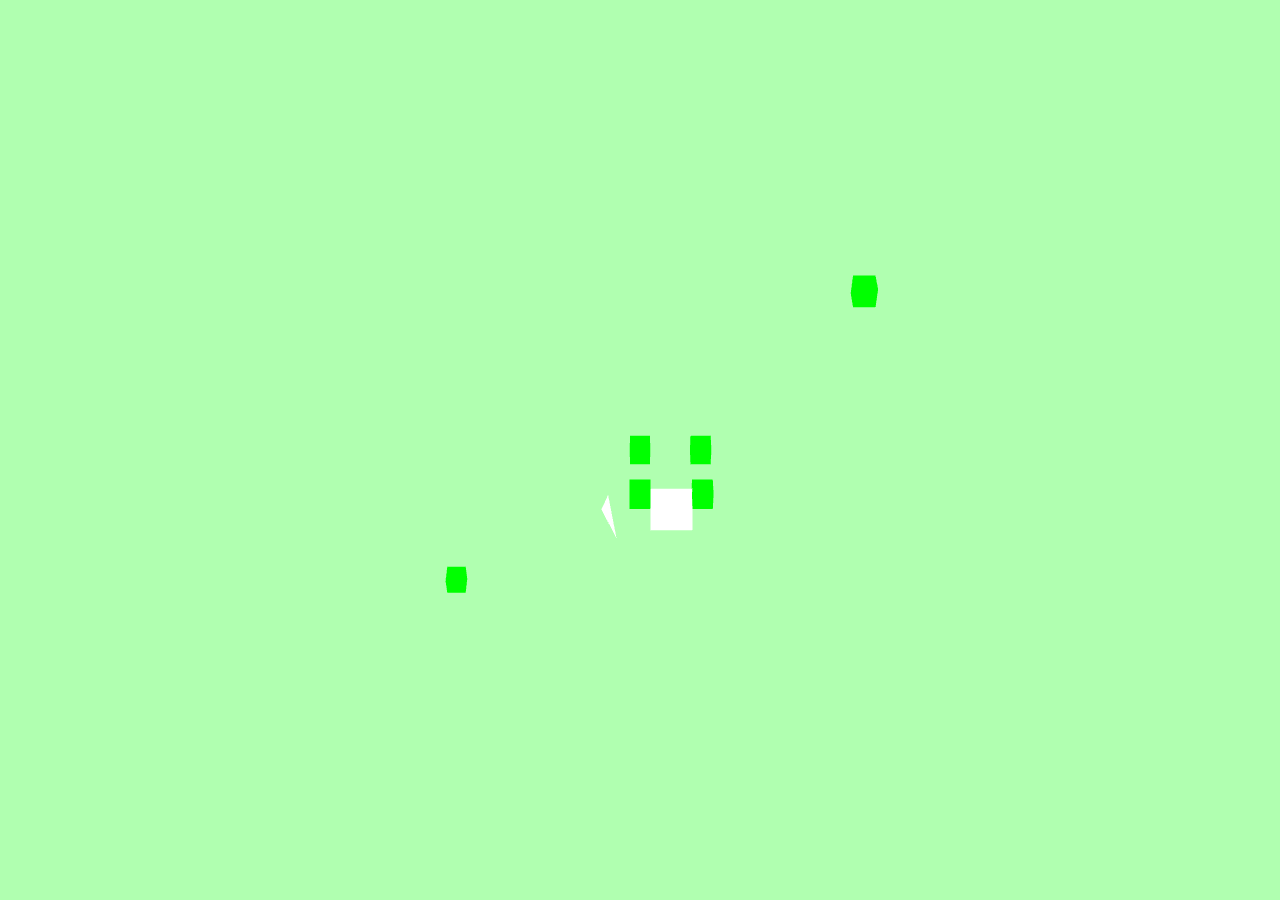
<file: 3D Model/3D Model Part/index.html>
<meta charset="UTF-8">
<html>
<head>
	<title>threejs - basic</title>
	<script src="three.js"></script>
	<script src="OrbitControls.js"></script>
	<script src="ColladaLoader.js"></script>
	<script src="Detector.js"></script>
	<script src="3D_Test.js"></script>


	<style>
		body{
			margin: 0;
			overflow: hidden;
		}

		canvas{
			background: red;
		}
	</style>
</head>
<body>
	<!-- <div id="myCanvas"/> -->
    <canvas id="myCanvas"></canvas>   
    <script>	
		init();	
	</script>
</body>
</html>
</file>
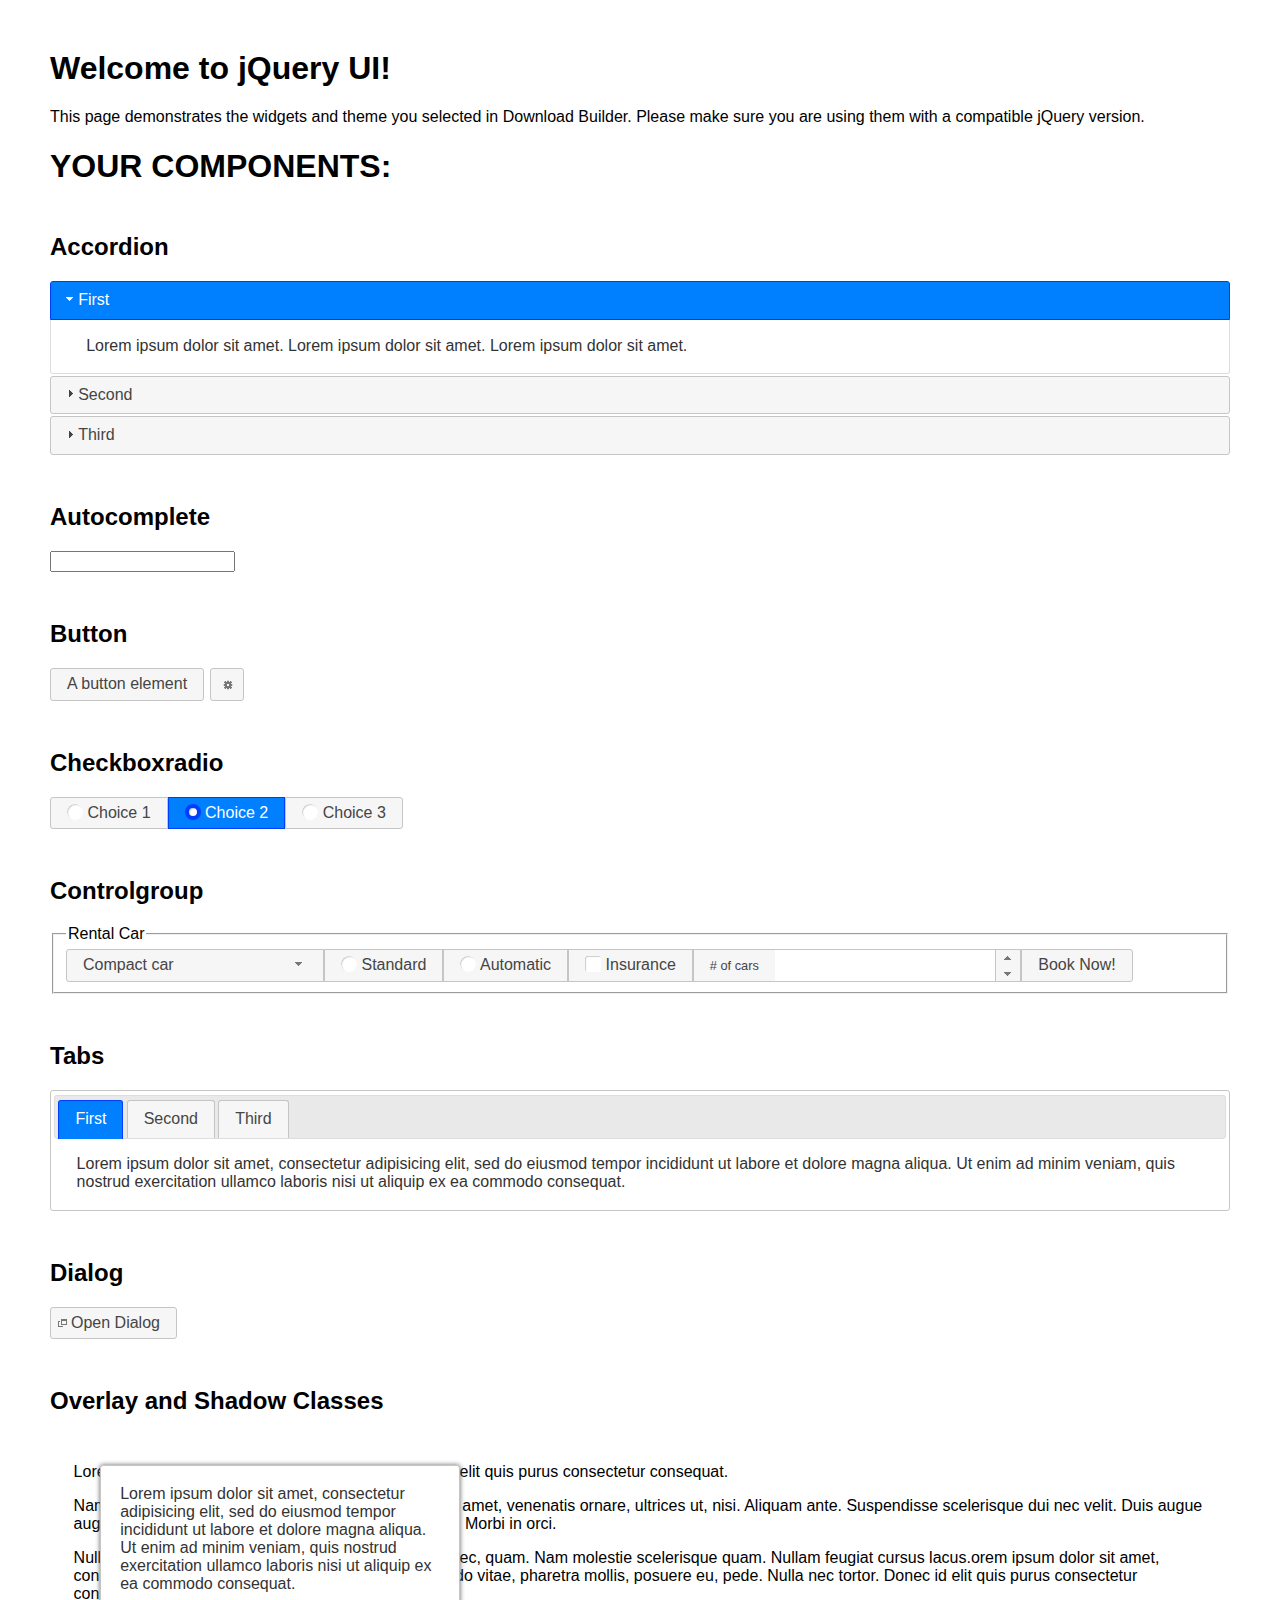
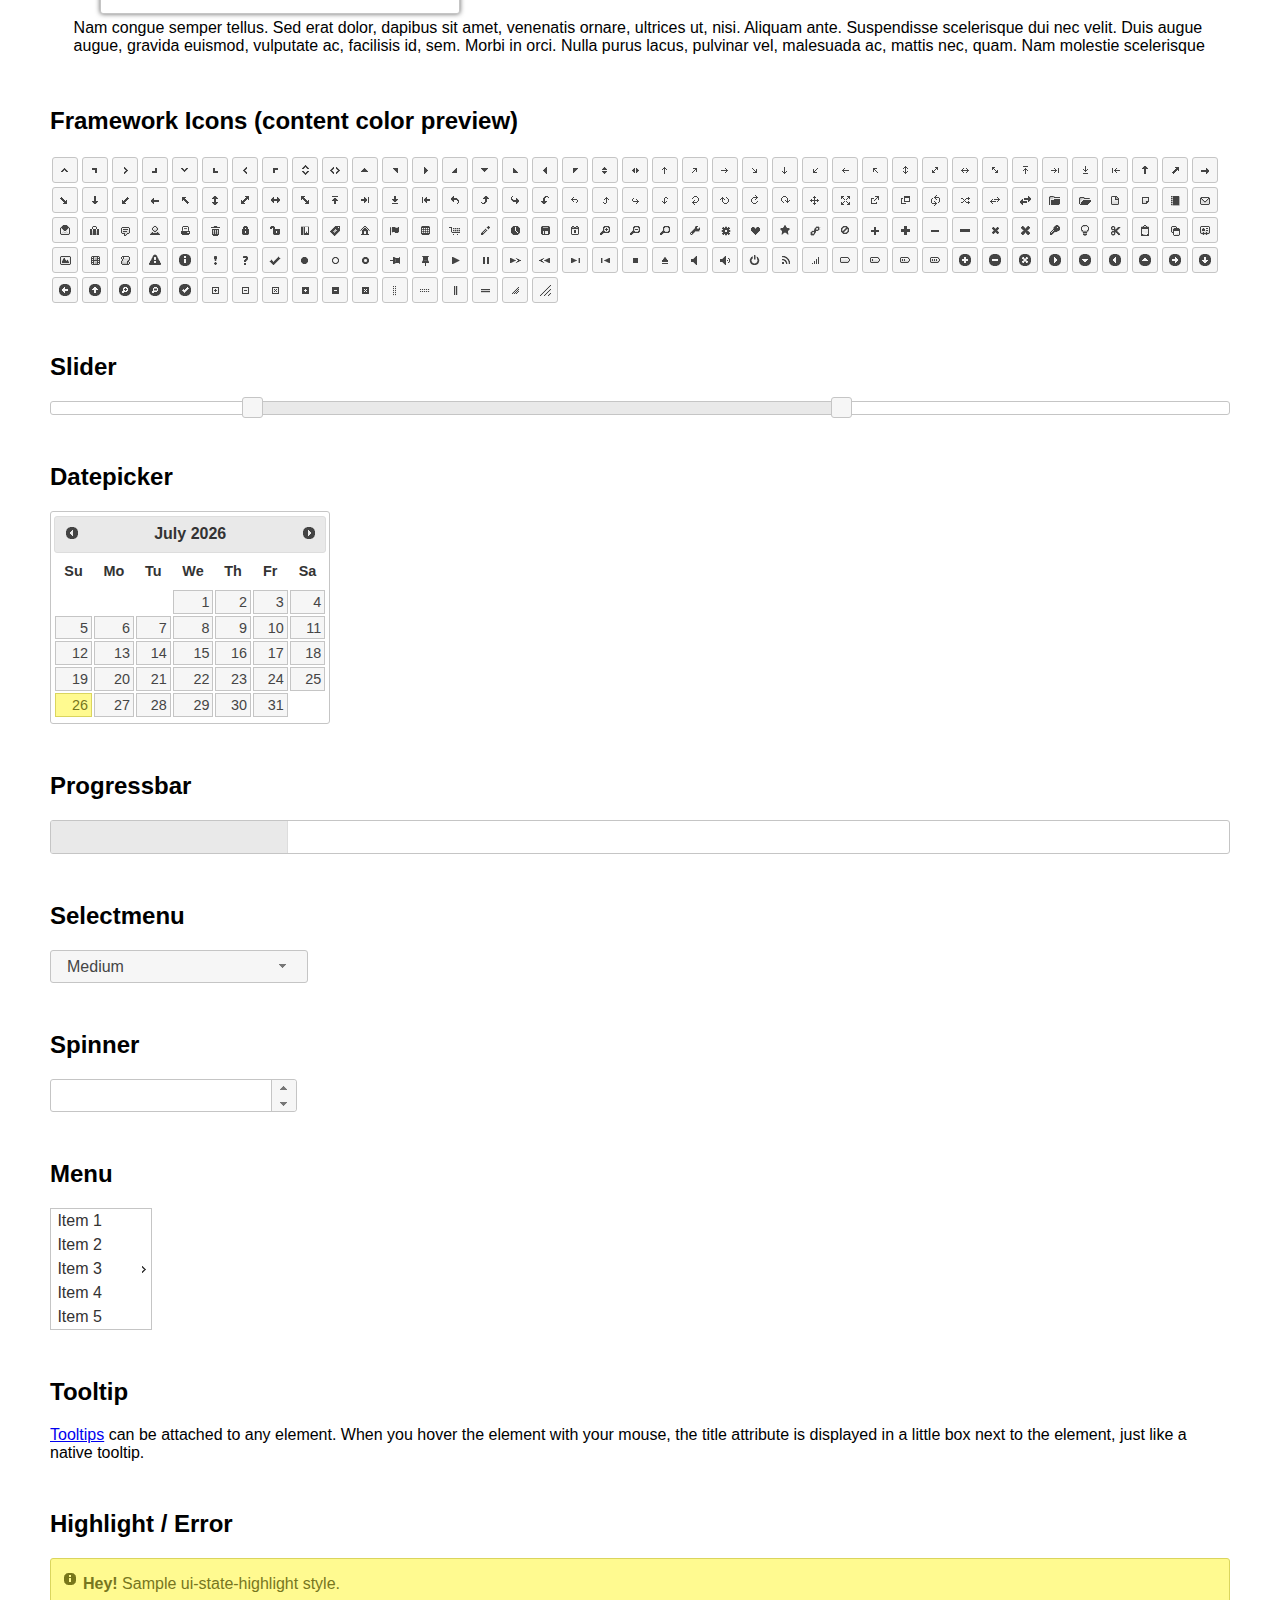
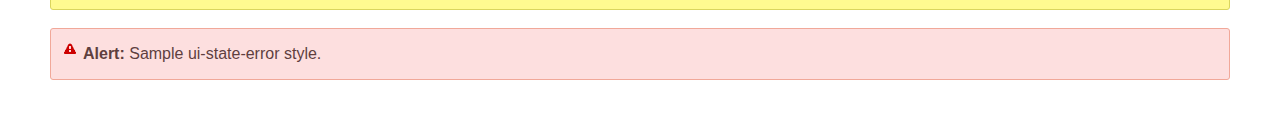
<file: DynamicPanels/jquery-ui-1.12.1/index.html>
<!doctype html>
<html lang="us">
<head>
	<meta charset="utf-8">
	<title>jQuery UI Example Page</title>
	<link href="jquery-ui.css" rel="stylesheet">
	<style>
	body{
		font-family: "Trebuchet MS", sans-serif;
		margin: 50px;
	}
	.demoHeaders {
		margin-top: 2em;
	}
	#dialog-link {
		padding: .4em 1em .4em 20px;
		text-decoration: none;
		position: relative;
	}
	#dialog-link span.ui-icon {
		margin: 0 5px 0 0;
		position: absolute;
		left: .2em;
		top: 50%;
		margin-top: -8px;
	}
	#icons {
		margin: 0;
		padding: 0;
	}
	#icons li {
		margin: 2px;
		position: relative;
		padding: 4px 0;
		cursor: pointer;
		float: left;
		list-style: none;
	}
	#icons span.ui-icon {
		float: left;
		margin: 0 4px;
	}
	.fakewindowcontain .ui-widget-overlay {
		position: absolute;
	}
	select {
		width: 200px;
	}
	</style>
</head>
<body>

<h1>Welcome to jQuery UI!</h1>

<div class="ui-widget">
	<p>This page demonstrates the widgets and theme you selected in Download Builder. Please make sure you are using them with a compatible jQuery version.</p>
</div>

<h1>YOUR COMPONENTS:</h1>


<!-- Accordion -->
<h2 class="demoHeaders">Accordion</h2>
<div id="accordion">
	<h3>First</h3>
	<div>Lorem ipsum dolor sit amet. Lorem ipsum dolor sit amet. Lorem ipsum dolor sit amet.</div>
	<h3>Second</h3>
	<div>Phasellus mattis tincidunt nibh.</div>
	<h3>Third</h3>
	<div>Nam dui erat, auctor a, dignissim quis.</div>
</div>



<!-- Autocomplete -->
<h2 class="demoHeaders">Autocomplete</h2>
<div>
	<input id="autocomplete" title="type &quot;a&quot;">
</div>



<!-- Button -->
<h2 class="demoHeaders">Button</h2>
<button id="button">A button element</button>
<button id="button-icon">An icon-only button</button>



<!-- Checkboxradio -->
<h2 class="demoHeaders">Checkboxradio</h2>
<form style="margin-top: 1em;">
	<div id="radioset">
		<input type="radio" id="radio1" name="radio"><label for="radio1">Choice 1</label>
		<input type="radio" id="radio2" name="radio" checked="checked"><label for="radio2">Choice 2</label>
		<input type="radio" id="radio3" name="radio"><label for="radio3">Choice 3</label>
	</div>
</form>



<!-- Controlgroup -->
<h2 class="demoHeaders">Controlgroup</h2>
<fieldset>
	<legend>Rental Car</legend>
	<div id="controlgroup">
		<select id="car-type">
			<option>Compact car</option>
			<option>Midsize car</option>
			<option>Full size car</option>
			<option>SUV</option>
			<option>Luxury</option>
			<option>Truck</option>
			<option>Van</option>
		</select>
		<label for="transmission-standard">Standard</label>
		<input type="radio" name="transmission" id="transmission-standard">
		<label for="transmission-automatic">Automatic</label>
		<input type="radio" name="transmission" id="transmission-automatic">
		<label for="insurance">Insurance</label>
		<input type="checkbox" name="insurance" id="insurance">
		<label for="horizontal-spinner" class="ui-controlgroup-label"># of cars</label>
		<input id="horizontal-spinner" class="ui-spinner-input">
		<button>Book Now!</button>
	</div>
</fieldset>



<!-- Tabs -->
<h2 class="demoHeaders">Tabs</h2>
<div id="tabs">
	<ul>
		<li><a href="#tabs-1">First</a></li>
		<li><a href="#tabs-2">Second</a></li>
		<li><a href="#tabs-3">Third</a></li>
	</ul>
	<div id="tabs-1">Lorem ipsum dolor sit amet, consectetur adipisicing elit, sed do eiusmod tempor incididunt ut labore et dolore magna aliqua. Ut enim ad minim veniam, quis nostrud exercitation ullamco laboris nisi ut aliquip ex ea commodo consequat.</div>
	<div id="tabs-2">Phasellus mattis tincidunt nibh. Cras orci urna, blandit id, pretium vel, aliquet ornare, felis. Maecenas scelerisque sem non nisl. Fusce sed lorem in enim dictum bibendum.</div>
	<div id="tabs-3">Nam dui erat, auctor a, dignissim quis, sollicitudin eu, felis. Pellentesque nisi urna, interdum eget, sagittis et, consequat vestibulum, lacus. Mauris porttitor ullamcorper augue.</div>
</div>



<h2 class="demoHeaders">Dialog</h2>
<p>
	<button id="dialog-link" class="ui-button ui-corner-all ui-widget">
		<span class="ui-icon ui-icon-newwin"></span>Open Dialog
	</button>
</p>

<h2 class="demoHeaders">Overlay and Shadow Classes</h2>
<div style="position: relative; width: 96%; height: 200px; padding:1% 2%; overflow:hidden;" class="fakewindowcontain">
	<p>Lorem ipsum dolor sit amet,  Nulla nec tortor. Donec id elit quis purus consectetur consequat. </p><p>Nam congue semper tellus. Sed erat dolor, dapibus sit amet, venenatis ornare, ultrices ut, nisi. Aliquam ante. Suspendisse scelerisque dui nec velit. Duis augue augue, gravida euismod, vulputate ac, facilisis id, sem. Morbi in orci. </p><p>Nulla purus lacus, pulvinar vel, malesuada ac, mattis nec, quam. Nam molestie scelerisque quam. Nullam feugiat cursus lacus.orem ipsum dolor sit amet, consectetur adipiscing elit. Donec libero risus, commodo vitae, pharetra mollis, posuere eu, pede. Nulla nec tortor. Donec id elit quis purus consectetur consequat. </p><p>Nam congue semper tellus. Sed erat dolor, dapibus sit amet, venenatis ornare, ultrices ut, nisi. Aliquam ante. Suspendisse scelerisque dui nec velit. Duis augue augue, gravida euismod, vulputate ac, facilisis id, sem. Morbi in orci. Nulla purus lacus, pulvinar vel, malesuada ac, mattis nec, quam. Nam molestie scelerisque quam. </p><p>Nullam feugiat cursus lacus.orem ipsum dolor sit amet, consectetur adipiscing elit. Donec libero risus, commodo vitae, pharetra mollis, posuere eu, pede. Nulla nec tortor. Donec id elit quis purus consectetur consequat. Nam congue semper tellus. Sed erat dolor, dapibus sit amet, venenatis ornare, ultrices ut, nisi. Aliquam ante. </p><p>Suspendisse scelerisque dui nec velit. Duis augue augue, gravida euismod, vulputate ac, facilisis id, sem. Morbi in orci. Nulla purus lacus, pulvinar vel, malesuada ac, mattis nec, quam. Nam molestie scelerisque quam. Nullam feugiat cursus lacus.orem ipsum dolor sit amet, consectetur adipiscing elit. Donec libero risus, commodo vitae, pharetra mollis, posuere eu, pede. Nulla nec tortor. Donec id elit quis purus consectetur consequat. Nam congue semper tellus. Sed erat dolor, dapibus sit amet, venenatis ornare, ultrices ut, nisi. </p>

	<!-- ui-dialog -->
	<div class="ui-widget-overlay ui-front"></div>
	<div style="position: absolute; width: 320px; left: 50px; top: 30px; padding: 1.2em" class="ui-widget ui-front ui-widget-content ui-corner-all ui-widget-shadow">
		Lorem ipsum dolor sit amet, consectetur adipisicing elit, sed do eiusmod tempor incididunt ut labore et dolore magna aliqua. Ut enim ad minim veniam, quis nostrud exercitation ullamco laboris nisi ut aliquip ex ea commodo consequat.
	</div>

</div>

<!-- ui-dialog -->
<div id="dialog" title="Dialog Title">
	<p>Lorem ipsum dolor sit amet, consectetur adipisicing elit, sed do eiusmod tempor incididunt ut labore et dolore magna aliqua. Ut enim ad minim veniam, quis nostrud exercitation ullamco laboris nisi ut aliquip ex ea commodo consequat.</p>
</div>



<h2 class="demoHeaders">Framework Icons (content color preview)</h2>
<ul id="icons" class="ui-widget ui-helper-clearfix">
	<li class="ui-state-default ui-corner-all" title=".ui-icon-caret-1-n"><span class="ui-icon ui-icon-caret-1-n"></span></li>
	<li class="ui-state-default ui-corner-all" title=".ui-icon-caret-1-ne"><span class="ui-icon ui-icon-caret-1-ne"></span></li>
	<li class="ui-state-default ui-corner-all" title=".ui-icon-caret-1-e"><span class="ui-icon ui-icon-caret-1-e"></span></li>
	<li class="ui-state-default ui-corner-all" title=".ui-icon-caret-1-se"><span class="ui-icon ui-icon-caret-1-se"></span></li>
	<li class="ui-state-default ui-corner-all" title=".ui-icon-caret-1-s"><span class="ui-icon ui-icon-caret-1-s"></span></li>
	<li class="ui-state-default ui-corner-all" title=".ui-icon-caret-1-sw"><span class="ui-icon ui-icon-caret-1-sw"></span></li>
	<li class="ui-state-default ui-corner-all" title=".ui-icon-caret-1-w"><span class="ui-icon ui-icon-caret-1-w"></span></li>
	<li class="ui-state-default ui-corner-all" title=".ui-icon-caret-1-nw"><span class="ui-icon ui-icon-caret-1-nw"></span></li>
	<li class="ui-state-default ui-corner-all" title=".ui-icon-caret-2-n-s"><span class="ui-icon ui-icon-caret-2-n-s"></span></li>
	<li class="ui-state-default ui-corner-all" title=".ui-icon-caret-2-e-w"><span class="ui-icon ui-icon-caret-2-e-w"></span></li>
	<li class="ui-state-default ui-corner-all" title=".ui-icon-triangle-1-n"><span class="ui-icon ui-icon-triangle-1-n"></span></li>
	<li class="ui-state-default ui-corner-all" title=".ui-icon-triangle-1-ne"><span class="ui-icon ui-icon-triangle-1-ne"></span></li>
	<li class="ui-state-default ui-corner-all" title=".ui-icon-triangle-1-e"><span class="ui-icon ui-icon-triangle-1-e"></span></li>
	<li class="ui-state-default ui-corner-all" title=".ui-icon-triangle-1-se"><span class="ui-icon ui-icon-triangle-1-se"></span></li>
	<li class="ui-state-default ui-corner-all" title=".ui-icon-triangle-1-s"><span class="ui-icon ui-icon-triangle-1-s"></span></li>
	<li class="ui-state-default ui-corner-all" title=".ui-icon-triangle-1-sw"><span class="ui-icon ui-icon-triangle-1-sw"></span></li>
	<li class="ui-state-default ui-corner-all" title=".ui-icon-triangle-1-w"><span class="ui-icon ui-icon-triangle-1-w"></span></li>
	<li class="ui-state-default ui-corner-all" title=".ui-icon-triangle-1-nw"><span class="ui-icon ui-icon-triangle-1-nw"></span></li>
	<li class="ui-state-default ui-corner-all" title=".ui-icon-triangle-2-n-s"><span class="ui-icon ui-icon-triangle-2-n-s"></span></li>
	<li class="ui-state-default ui-corner-all" title=".ui-icon-triangle-2-e-w"><span class="ui-icon ui-icon-triangle-2-e-w"></span></li>
	<li class="ui-state-default ui-corner-all" title=".ui-icon-arrow-1-n"><span class="ui-icon ui-icon-arrow-1-n"></span></li>
	<li class="ui-state-default ui-corner-all" title=".ui-icon-arrow-1-ne"><span class="ui-icon ui-icon-arrow-1-ne"></span></li>
	<li class="ui-state-default ui-corner-all" title=".ui-icon-arrow-1-e"><span class="ui-icon ui-icon-arrow-1-e"></span></li>
	<li class="ui-state-default ui-corner-all" title=".ui-icon-arrow-1-se"><span class="ui-icon ui-icon-arrow-1-se"></span></li>
	<li class="ui-state-default ui-corner-all" title=".ui-icon-arrow-1-s"><span class="ui-icon ui-icon-arrow-1-s"></span></li>
	<li class="ui-state-default ui-corner-all" title=".ui-icon-arrow-1-sw"><span class="ui-icon ui-icon-arrow-1-sw"></span></li>
	<li class="ui-state-default ui-corner-all" title=".ui-icon-arrow-1-w"><span class="ui-icon ui-icon-arrow-1-w"></span></li>
	<li class="ui-state-default ui-corner-all" title=".ui-icon-arrow-1-nw"><span class="ui-icon ui-icon-arrow-1-nw"></span></li>
	<li class="ui-state-default ui-corner-all" title=".ui-icon-arrow-2-n-s"><span class="ui-icon ui-icon-arrow-2-n-s"></span></li>
	<li class="ui-state-default ui-corner-all" title=".ui-icon-arrow-2-ne-sw"><span class="ui-icon ui-icon-arrow-2-ne-sw"></span></li>
	<li class="ui-state-default ui-corner-all" title=".ui-icon-arrow-2-e-w"><span class="ui-icon ui-icon-arrow-2-e-w"></span></li>
	<li class="ui-state-default ui-corner-all" title=".ui-icon-arrow-2-se-nw"><span class="ui-icon ui-icon-arrow-2-se-nw"></span></li>
	<li class="ui-state-default ui-corner-all" title=".ui-icon-arrowstop-1-n"><span class="ui-icon ui-icon-arrowstop-1-n"></span></li>
	<li class="ui-state-default ui-corner-all" title=".ui-icon-arrowstop-1-e"><span class="ui-icon ui-icon-arrowstop-1-e"></span></li>
	<li class="ui-state-default ui-corner-all" title=".ui-icon-arrowstop-1-s"><span class="ui-icon ui-icon-arrowstop-1-s"></span></li>
	<li class="ui-state-default ui-corner-all" title=".ui-icon-arrowstop-1-w"><span class="ui-icon ui-icon-arrowstop-1-w"></span></li>
	<li class="ui-state-default ui-corner-all" title=".ui-icon-arrowthick-1-n"><span class="ui-icon ui-icon-arrowthick-1-n"></span></li>
	<li class="ui-state-default ui-corner-all" title=".ui-icon-arrowthick-1-ne"><span class="ui-icon ui-icon-arrowthick-1-ne"></span></li>
	<li class="ui-state-default ui-corner-all" title=".ui-icon-arrowthick-1-e"><span class="ui-icon ui-icon-arrowthick-1-e"></span></li>
	<li class="ui-state-default ui-corner-all" title=".ui-icon-arrowthick-1-se"><span class="ui-icon ui-icon-arrowthick-1-se"></span></li>
	<li class="ui-state-default ui-corner-all" title=".ui-icon-arrowthick-1-s"><span class="ui-icon ui-icon-arrowthick-1-s"></span></li>
	<li class="ui-state-default ui-corner-all" title=".ui-icon-arrowthick-1-sw"><span class="ui-icon ui-icon-arrowthick-1-sw"></span></li>
	<li class="ui-state-default ui-corner-all" title=".ui-icon-arrowthick-1-w"><span class="ui-icon ui-icon-arrowthick-1-w"></span></li>
	<li class="ui-state-default ui-corner-all" title=".ui-icon-arrowthick-1-nw"><span class="ui-icon ui-icon-arrowthick-1-nw"></span></li>
	<li class="ui-state-default ui-corner-all" title=".ui-icon-arrowthick-2-n-s"><span class="ui-icon ui-icon-arrowthick-2-n-s"></span></li>
	<li class="ui-state-default ui-corner-all" title=".ui-icon-arrowthick-2-ne-sw"><span class="ui-icon ui-icon-arrowthick-2-ne-sw"></span></li>
	<li class="ui-state-default ui-corner-all" title=".ui-icon-arrowthick-2-e-w"><span class="ui-icon ui-icon-arrowthick-2-e-w"></span></li>
	<li class="ui-state-default ui-corner-all" title=".ui-icon-arrowthick-2-se-nw"><span class="ui-icon ui-icon-arrowthick-2-se-nw"></span></li>
	<li class="ui-state-default ui-corner-all" title=".ui-icon-arrowthickstop-1-n"><span class="ui-icon ui-icon-arrowthickstop-1-n"></span></li>
	<li class="ui-state-default ui-corner-all" title=".ui-icon-arrowthickstop-1-e"><span class="ui-icon ui-icon-arrowthickstop-1-e"></span></li>
	<li class="ui-state-default ui-corner-all" title=".ui-icon-arrowthickstop-1-s"><span class="ui-icon ui-icon-arrowthickstop-1-s"></span></li>
	<li class="ui-state-default ui-corner-all" title=".ui-icon-arrowthickstop-1-w"><span class="ui-icon ui-icon-arrowthickstop-1-w"></span></li>
	<li class="ui-state-default ui-corner-all" title=".ui-icon-arrowreturnthick-1-w"><span class="ui-icon ui-icon-arrowreturnthick-1-w"></span></li>
	<li class="ui-state-default ui-corner-all" title=".ui-icon-arrowreturnthick-1-n"><span class="ui-icon ui-icon-arrowreturnthick-1-n"></span></li>
	<li class="ui-state-default ui-corner-all" title=".ui-icon-arrowreturnthick-1-e"><span class="ui-icon ui-icon-arrowreturnthick-1-e"></span></li>
	<li class="ui-state-default ui-corner-all" title=".ui-icon-arrowreturnthick-1-s"><span class="ui-icon ui-icon-arrowreturnthick-1-s"></span></li>
	<li class="ui-state-default ui-corner-all" title=".ui-icon-arrowreturn-1-w"><span class="ui-icon ui-icon-arrowreturn-1-w"></span></li>
	<li class="ui-state-default ui-corner-all" title=".ui-icon-arrowreturn-1-n"><span class="ui-icon ui-icon-arrowreturn-1-n"></span></li>
	<li class="ui-state-default ui-corner-all" title=".ui-icon-arrowreturn-1-e"><span class="ui-icon ui-icon-arrowreturn-1-e"></span></li>
	<li class="ui-state-default ui-corner-all" title=".ui-icon-arrowreturn-1-s"><span class="ui-icon ui-icon-arrowreturn-1-s"></span></li>
	<li class="ui-state-default ui-corner-all" title=".ui-icon-arrowrefresh-1-w"><span class="ui-icon ui-icon-arrowrefresh-1-w"></span></li>
	<li class="ui-state-default ui-corner-all" title=".ui-icon-arrowrefresh-1-n"><span class="ui-icon ui-icon-arrowrefresh-1-n"></span></li>
	<li class="ui-state-default ui-corner-all" title=".ui-icon-arrowrefresh-1-e"><span class="ui-icon ui-icon-arrowrefresh-1-e"></span></li>
	<li class="ui-state-default ui-corner-all" title=".ui-icon-arrowrefresh-1-s"><span class="ui-icon ui-icon-arrowrefresh-1-s"></span></li>
	<li class="ui-state-default ui-corner-all" title=".ui-icon-arrow-4"><span class="ui-icon ui-icon-arrow-4"></span></li>
	<li class="ui-state-default ui-corner-all" title=".ui-icon-arrow-4-diag"><span class="ui-icon ui-icon-arrow-4-diag"></span></li>
	<li class="ui-state-default ui-corner-all" title=".ui-icon-extlink"><span class="ui-icon ui-icon-extlink"></span></li>
	<li class="ui-state-default ui-corner-all" title=".ui-icon-newwin"><span class="ui-icon ui-icon-newwin"></span></li>
	<li class="ui-state-default ui-corner-all" title=".ui-icon-refresh"><span class="ui-icon ui-icon-refresh"></span></li>
	<li class="ui-state-default ui-corner-all" title=".ui-icon-shuffle"><span class="ui-icon ui-icon-shuffle"></span></li>
	<li class="ui-state-default ui-corner-all" title=".ui-icon-transfer-e-w"><span class="ui-icon ui-icon-transfer-e-w"></span></li>
	<li class="ui-state-default ui-corner-all" title=".ui-icon-transferthick-e-w"><span class="ui-icon ui-icon-transferthick-e-w"></span></li>
	<li class="ui-state-default ui-corner-all" title=".ui-icon-folder-collapsed"><span class="ui-icon ui-icon-folder-collapsed"></span></li>
	<li class="ui-state-default ui-corner-all" title=".ui-icon-folder-open"><span class="ui-icon ui-icon-folder-open"></span></li>
	<li class="ui-state-default ui-corner-all" title=".ui-icon-document"><span class="ui-icon ui-icon-document"></span></li>
	<li class="ui-state-default ui-corner-all" title=".ui-icon-document-b"><span class="ui-icon ui-icon-document-b"></span></li>
	<li class="ui-state-default ui-corner-all" title=".ui-icon-note"><span class="ui-icon ui-icon-note"></span></li>
	<li class="ui-state-default ui-corner-all" title=".ui-icon-mail-closed"><span class="ui-icon ui-icon-mail-closed"></span></li>
	<li class="ui-state-default ui-corner-all" title=".ui-icon-mail-open"><span class="ui-icon ui-icon-mail-open"></span></li>
	<li class="ui-state-default ui-corner-all" title=".ui-icon-suitcase"><span class="ui-icon ui-icon-suitcase"></span></li>
	<li class="ui-state-default ui-corner-all" title=".ui-icon-comment"><span class="ui-icon ui-icon-comment"></span></li>
	<li class="ui-state-default ui-corner-all" title=".ui-icon-person"><span class="ui-icon ui-icon-person"></span></li>
	<li class="ui-state-default ui-corner-all" title=".ui-icon-print"><span class="ui-icon ui-icon-print"></span></li>
	<li class="ui-state-default ui-corner-all" title=".ui-icon-trash"><span class="ui-icon ui-icon-trash"></span></li>
	<li class="ui-state-default ui-corner-all" title=".ui-icon-locked"><span class="ui-icon ui-icon-locked"></span></li>
	<li class="ui-state-default ui-corner-all" title=".ui-icon-unlocked"><span class="ui-icon ui-icon-unlocked"></span></li>
	<li class="ui-state-default ui-corner-all" title=".ui-icon-bookmark"><span class="ui-icon ui-icon-bookmark"></span></li>
	<li class="ui-state-default ui-corner-all" title=".ui-icon-tag"><span class="ui-icon ui-icon-tag"></span></li>
	<li class="ui-state-default ui-corner-all" title=".ui-icon-home"><span class="ui-icon ui-icon-home"></span></li>
	<li class="ui-state-default ui-corner-all" title=".ui-icon-flag"><span class="ui-icon ui-icon-flag"></span></li>
	<li class="ui-state-default ui-corner-all" title=".ui-icon-calculator"><span class="ui-icon ui-icon-calculator"></span></li>
	<li class="ui-state-default ui-corner-all" title=".ui-icon-cart"><span class="ui-icon ui-icon-cart"></span></li>
	<li class="ui-state-default ui-corner-all" title=".ui-icon-pencil"><span class="ui-icon ui-icon-pencil"></span></li>
	<li class="ui-state-default ui-corner-all" title=".ui-icon-clock"><span class="ui-icon ui-icon-clock"></span></li>
	<li class="ui-state-default ui-corner-all" title=".ui-icon-disk"><span class="ui-icon ui-icon-disk"></span></li>
	<li class="ui-state-default ui-corner-all" title=".ui-icon-calendar"><span class="ui-icon ui-icon-calendar"></span></li>
	<li class="ui-state-default ui-corner-all" title=".ui-icon-zoomin"><span class="ui-icon ui-icon-zoomin"></span></li>
	<li class="ui-state-default ui-corner-all" title=".ui-icon-zoomout"><span class="ui-icon ui-icon-zoomout"></span></li>
	<li class="ui-state-default ui-corner-all" title=".ui-icon-search"><span class="ui-icon ui-icon-search"></span></li>
	<li class="ui-state-default ui-corner-all" title=".ui-icon-wrench"><span class="ui-icon ui-icon-wrench"></span></li>
	<li class="ui-state-default ui-corner-all" title=".ui-icon-gear"><span class="ui-icon ui-icon-gear"></span></li>
	<li class="ui-state-default ui-corner-all" title=".ui-icon-heart"><span class="ui-icon ui-icon-heart"></span></li>
	<li class="ui-state-default ui-corner-all" title=".ui-icon-star"><span class="ui-icon ui-icon-star"></span></li>
	<li class="ui-state-default ui-corner-all" title=".ui-icon-link"><span class="ui-icon ui-icon-link"></span></li>
	<li class="ui-state-default ui-corner-all" title=".ui-icon-cancel"><span class="ui-icon ui-icon-cancel"></span></li>
	<li class="ui-state-default ui-corner-all" title=".ui-icon-plus"><span class="ui-icon ui-icon-plus"></span></li>
	<li class="ui-state-default ui-corner-all" title=".ui-icon-plusthick"><span class="ui-icon ui-icon-plusthick"></span></li>
	<li class="ui-state-default ui-corner-all" title=".ui-icon-minus"><span class="ui-icon ui-icon-minus"></span></li>
	<li class="ui-state-default ui-corner-all" title=".ui-icon-minusthick"><span class="ui-icon ui-icon-minusthick"></span></li>
	<li class="ui-state-default ui-corner-all" title=".ui-icon-close"><span class="ui-icon ui-icon-close"></span></li>
	<li class="ui-state-default ui-corner-all" title=".ui-icon-closethick"><span class="ui-icon ui-icon-closethick"></span></li>
	<li class="ui-state-default ui-corner-all" title=".ui-icon-key"><span class="ui-icon ui-icon-key"></span></li>
	<li class="ui-state-default ui-corner-all" title=".ui-icon-lightbulb"><span class="ui-icon ui-icon-lightbulb"></span></li>
	<li class="ui-state-default ui-corner-all" title=".ui-icon-scissors"><span class="ui-icon ui-icon-scissors"></span></li>
	<li class="ui-state-default ui-corner-all" title=".ui-icon-clipboard"><span class="ui-icon ui-icon-clipboard"></span></li>
	<li class="ui-state-default ui-corner-all" title=".ui-icon-copy"><span class="ui-icon ui-icon-copy"></span></li>
	<li class="ui-state-default ui-corner-all" title=".ui-icon-contact"><span class="ui-icon ui-icon-contact"></span></li>
	<li class="ui-state-default ui-corner-all" title=".ui-icon-image"><span class="ui-icon ui-icon-image"></span></li>
	<li class="ui-state-default ui-corner-all" title=".ui-icon-video"><span class="ui-icon ui-icon-video"></span></li>
	<li class="ui-state-default ui-corner-all" title=".ui-icon-script"><span class="ui-icon ui-icon-script"></span></li>
	<li class="ui-state-default ui-corner-all" title=".ui-icon-alert"><span class="ui-icon ui-icon-alert"></span></li>
	<li class="ui-state-default ui-corner-all" title=".ui-icon-info"><span class="ui-icon ui-icon-info"></span></li>
	<li class="ui-state-default ui-corner-all" title=".ui-icon-notice"><span class="ui-icon ui-icon-notice"></span></li>
	<li class="ui-state-default ui-corner-all" title=".ui-icon-help"><span class="ui-icon ui-icon-help"></span></li>
	<li class="ui-state-default ui-corner-all" title=".ui-icon-check"><span class="ui-icon ui-icon-check"></span></li>
	<li class="ui-state-default ui-corner-all" title=".ui-icon-bullet"><span class="ui-icon ui-icon-bullet"></span></li>
	<li class="ui-state-default ui-corner-all" title=".ui-icon-radio-off"><span class="ui-icon ui-icon-radio-off"></span></li>
	<li class="ui-state-default ui-corner-all" title=".ui-icon-radio-on"><span class="ui-icon ui-icon-radio-on"></span></li>
	<li class="ui-state-default ui-corner-all" title=".ui-icon-pin-w"><span class="ui-icon ui-icon-pin-w"></span></li>
	<li class="ui-state-default ui-corner-all" title=".ui-icon-pin-s"><span class="ui-icon ui-icon-pin-s"></span></li>
	<li class="ui-state-default ui-corner-all" title=".ui-icon-play"><span class="ui-icon ui-icon-play"></span></li>
	<li class="ui-state-default ui-corner-all" title=".ui-icon-pause"><span class="ui-icon ui-icon-pause"></span></li>
	<li class="ui-state-default ui-corner-all" title=".ui-icon-seek-next"><span class="ui-icon ui-icon-seek-next"></span></li>
	<li class="ui-state-default ui-corner-all" title=".ui-icon-seek-prev"><span class="ui-icon ui-icon-seek-prev"></span></li>
	<li class="ui-state-default ui-corner-all" title=".ui-icon-seek-end"><span class="ui-icon ui-icon-seek-end"></span></li>
	<li class="ui-state-default ui-corner-all" title=".ui-icon-seek-first"><span class="ui-icon ui-icon-seek-first"></span></li>
	<li class="ui-state-default ui-corner-all" title=".ui-icon-stop"><span class="ui-icon ui-icon-stop"></span></li>
	<li class="ui-state-default ui-corner-all" title=".ui-icon-eject"><span class="ui-icon ui-icon-eject"></span></li>
	<li class="ui-state-default ui-corner-all" title=".ui-icon-volume-off"><span class="ui-icon ui-icon-volume-off"></span></li>
	<li class="ui-state-default ui-corner-all" title=".ui-icon-volume-on"><span class="ui-icon ui-icon-volume-on"></span></li>
	<li class="ui-state-default ui-corner-all" title=".ui-icon-power"><span class="ui-icon ui-icon-power"></span></li>
	<li class="ui-state-default ui-corner-all" title=".ui-icon-signal-diag"><span class="ui-icon ui-icon-signal-diag"></span></li>
	<li class="ui-state-default ui-corner-all" title=".ui-icon-signal"><span class="ui-icon ui-icon-signal"></span></li>
	<li class="ui-state-default ui-corner-all" title=".ui-icon-battery-0"><span class="ui-icon ui-icon-battery-0"></span></li>
	<li class="ui-state-default ui-corner-all" title=".ui-icon-battery-1"><span class="ui-icon ui-icon-battery-1"></span></li>
	<li class="ui-state-default ui-corner-all" title=".ui-icon-battery-2"><span class="ui-icon ui-icon-battery-2"></span></li>
	<li class="ui-state-default ui-corner-all" title=".ui-icon-battery-3"><span class="ui-icon ui-icon-battery-3"></span></li>
	<li class="ui-state-default ui-corner-all" title=".ui-icon-circle-plus"><span class="ui-icon ui-icon-circle-plus"></span></li>
	<li class="ui-state-default ui-corner-all" title=".ui-icon-circle-minus"><span class="ui-icon ui-icon-circle-minus"></span></li>
	<li class="ui-state-default ui-corner-all" title=".ui-icon-circle-close"><span class="ui-icon ui-icon-circle-close"></span></li>
	<li class="ui-state-default ui-corner-all" title=".ui-icon-circle-triangle-e"><span class="ui-icon ui-icon-circle-triangle-e"></span></li>
	<li class="ui-state-default ui-corner-all" title=".ui-icon-circle-triangle-s"><span class="ui-icon ui-icon-circle-triangle-s"></span></li>
	<li class="ui-state-default ui-corner-all" title=".ui-icon-circle-triangle-w"><span class="ui-icon ui-icon-circle-triangle-w"></span></li>
	<li class="ui-state-default ui-corner-all" title=".ui-icon-circle-triangle-n"><span class="ui-icon ui-icon-circle-triangle-n"></span></li>
	<li class="ui-state-default ui-corner-all" title=".ui-icon-circle-arrow-e"><span class="ui-icon ui-icon-circle-arrow-e"></span></li>
	<li class="ui-state-default ui-corner-all" title=".ui-icon-circle-arrow-s"><span class="ui-icon ui-icon-circle-arrow-s"></span></li>
	<li class="ui-state-default ui-corner-all" title=".ui-icon-circle-arrow-w"><span class="ui-icon ui-icon-circle-arrow-w"></span></li>
	<li class="ui-state-default ui-corner-all" title=".ui-icon-circle-arrow-n"><span class="ui-icon ui-icon-circle-arrow-n"></span></li>
	<li class="ui-state-default ui-corner-all" title=".ui-icon-circle-zoomin"><span class="ui-icon ui-icon-circle-zoomin"></span></li>
	<li class="ui-state-default ui-corner-all" title=".ui-icon-circle-zoomout"><span class="ui-icon ui-icon-circle-zoomout"></span></li>
	<li class="ui-state-default ui-corner-all" title=".ui-icon-circle-check"><span class="ui-icon ui-icon-circle-check"></span></li>
	<li class="ui-state-default ui-corner-all" title=".ui-icon-circlesmall-plus"><span class="ui-icon ui-icon-circlesmall-plus"></span></li>
	<li class="ui-state-default ui-corner-all" title=".ui-icon-circlesmall-minus"><span class="ui-icon ui-icon-circlesmall-minus"></span></li>
	<li class="ui-state-default ui-corner-all" title=".ui-icon-circlesmall-close"><span class="ui-icon ui-icon-circlesmall-close"></span></li>
	<li class="ui-state-default ui-corner-all" title=".ui-icon-squaresmall-plus"><span class="ui-icon ui-icon-squaresmall-plus"></span></li>
	<li class="ui-state-default ui-corner-all" title=".ui-icon-squaresmall-minus"><span class="ui-icon ui-icon-squaresmall-minus"></span></li>
	<li class="ui-state-default ui-corner-all" title=".ui-icon-squaresmall-close"><span class="ui-icon ui-icon-squaresmall-close"></span></li>
	<li class="ui-state-default ui-corner-all" title=".ui-icon-grip-dotted-vertical"><span class="ui-icon ui-icon-grip-dotted-vertical"></span></li>
	<li class="ui-state-default ui-corner-all" title=".ui-icon-grip-dotted-horizontal"><span class="ui-icon ui-icon-grip-dotted-horizontal"></span></li>
	<li class="ui-state-default ui-corner-all" title=".ui-icon-grip-solid-vertical"><span class="ui-icon ui-icon-grip-solid-vertical"></span></li>
	<li class="ui-state-default ui-corner-all" title=".ui-icon-grip-solid-horizontal"><span class="ui-icon ui-icon-grip-solid-horizontal"></span></li>
	<li class="ui-state-default ui-corner-all" title=".ui-icon-gripsmall-diagonal-se"><span class="ui-icon ui-icon-gripsmall-diagonal-se"></span></li>
	<li class="ui-state-default ui-corner-all" title=".ui-icon-grip-diagonal-se"><span class="ui-icon ui-icon-grip-diagonal-se"></span></li>
</ul>


<!-- Slider -->
<h2 class="demoHeaders">Slider</h2>
<div id="slider"></div>



<!-- Datepicker -->
<h2 class="demoHeaders">Datepicker</h2>
<div id="datepicker"></div>



<!-- Progressbar -->
<h2 class="demoHeaders">Progressbar</h2>
<div id="progressbar"></div>



<!-- Progressbar -->
<h2 class="demoHeaders">Selectmenu</h2>
<select id="selectmenu">
	<option>Slower</option>
	<option>Slow</option>
	<option selected="selected">Medium</option>
	<option>Fast</option>
	<option>Faster</option>
</select>



<!-- Spinner -->
<h2 class="demoHeaders">Spinner</h2>
<input id="spinner">



<!-- Menu -->
<h2 class="demoHeaders">Menu</h2>
<ul style="width:100px;" id="menu">
	<li><div>Item 1</div></li>
	<li><div>Item 2</div></li>
	<li><div>Item 3</div>
		<ul>
			<li><div>Item 3-1</div></li>
			<li><div>Item 3-2</div></li>
			<li><div>Item 3-3</div></li>
			<li><div>Item 3-4</div></li>
			<li><div>Item 3-5</div></li>
		</ul>
	</li>
	<li><div>Item 4</div></li>
	<li><div>Item 5</div></li>
</ul>



<!-- Tooltip -->
<h2 class="demoHeaders">Tooltip</h2>
<p id="tooltip">
	<a href="#" title="That&apos;s what this widget is">Tooltips</a> can be attached to any element. When you hover
the element with your mouse, the title attribute is displayed in a little box next to the element, just like a native tooltip.
</p>


<!-- Highlight / Error -->
<h2 class="demoHeaders">Highlight / Error</h2>
<div class="ui-widget">
	<div class="ui-state-highlight ui-corner-all" style="margin-top: 20px; padding: 0 .7em;">
		<p><span class="ui-icon ui-icon-info" style="float: left; margin-right: .3em;"></span>
		<strong>Hey!</strong> Sample ui-state-highlight style.</p>
	</div>
</div>
<br>
<div class="ui-widget">
	<div class="ui-state-error ui-corner-all" style="padding: 0 .7em;">
		<p><span class="ui-icon ui-icon-alert" style="float: left; margin-right: .3em;"></span>
		<strong>Alert:</strong> Sample ui-state-error style.</p>
	</div>
</div>

<script src="external/jquery/jquery.js"></script>
<script src="jquery-ui.js"></script>
<script>

$( "#accordion" ).accordion();



var availableTags = [
	"ActionScript",
	"AppleScript",
	"Asp",
	"BASIC",
	"C",
	"C++",
	"Clojure",
	"COBOL",
	"ColdFusion",
	"Erlang",
	"Fortran",
	"Groovy",
	"Haskell",
	"Java",
	"JavaScript",
	"Lisp",
	"Perl",
	"PHP",
	"Python",
	"Ruby",
	"Scala",
	"Scheme"
];
$( "#autocomplete" ).autocomplete({
	source: availableTags
});



$( "#button" ).button();
$( "#button-icon" ).button({
	icon: "ui-icon-gear",
	showLabel: false
});



$( "#radioset" ).buttonset();



$( "#controlgroup" ).controlgroup();



$( "#tabs" ).tabs();



$( "#dialog" ).dialog({
	autoOpen: false,
	width: 400,
	buttons: [
		{
			text: "Ok",
			click: function() {
				$( this ).dialog( "close" );
			}
		},
		{
			text: "Cancel",
			click: function() {
				$( this ).dialog( "close" );
			}
		}
	]
});

// Link to open the dialog
$( "#dialog-link" ).click(function( event ) {
	$( "#dialog" ).dialog( "open" );
	event.preventDefault();
});



$( "#datepicker" ).datepicker({
	inline: true
});



$( "#slider" ).slider({
	range: true,
	values: [ 17, 67 ]
});



$( "#progressbar" ).progressbar({
	value: 20
});



$( "#spinner" ).spinner();



$( "#menu" ).menu();



$( "#tooltip" ).tooltip();



$( "#selectmenu" ).selectmenu();


// Hover states on the static widgets
$( "#dialog-link, #icons li" ).hover(
	function() {
		$( this ).addClass( "ui-state-hover" );
	},
	function() {
		$( this ).removeClass( "ui-state-hover" );
	}
);
</script>
</body>
</html>
</file>
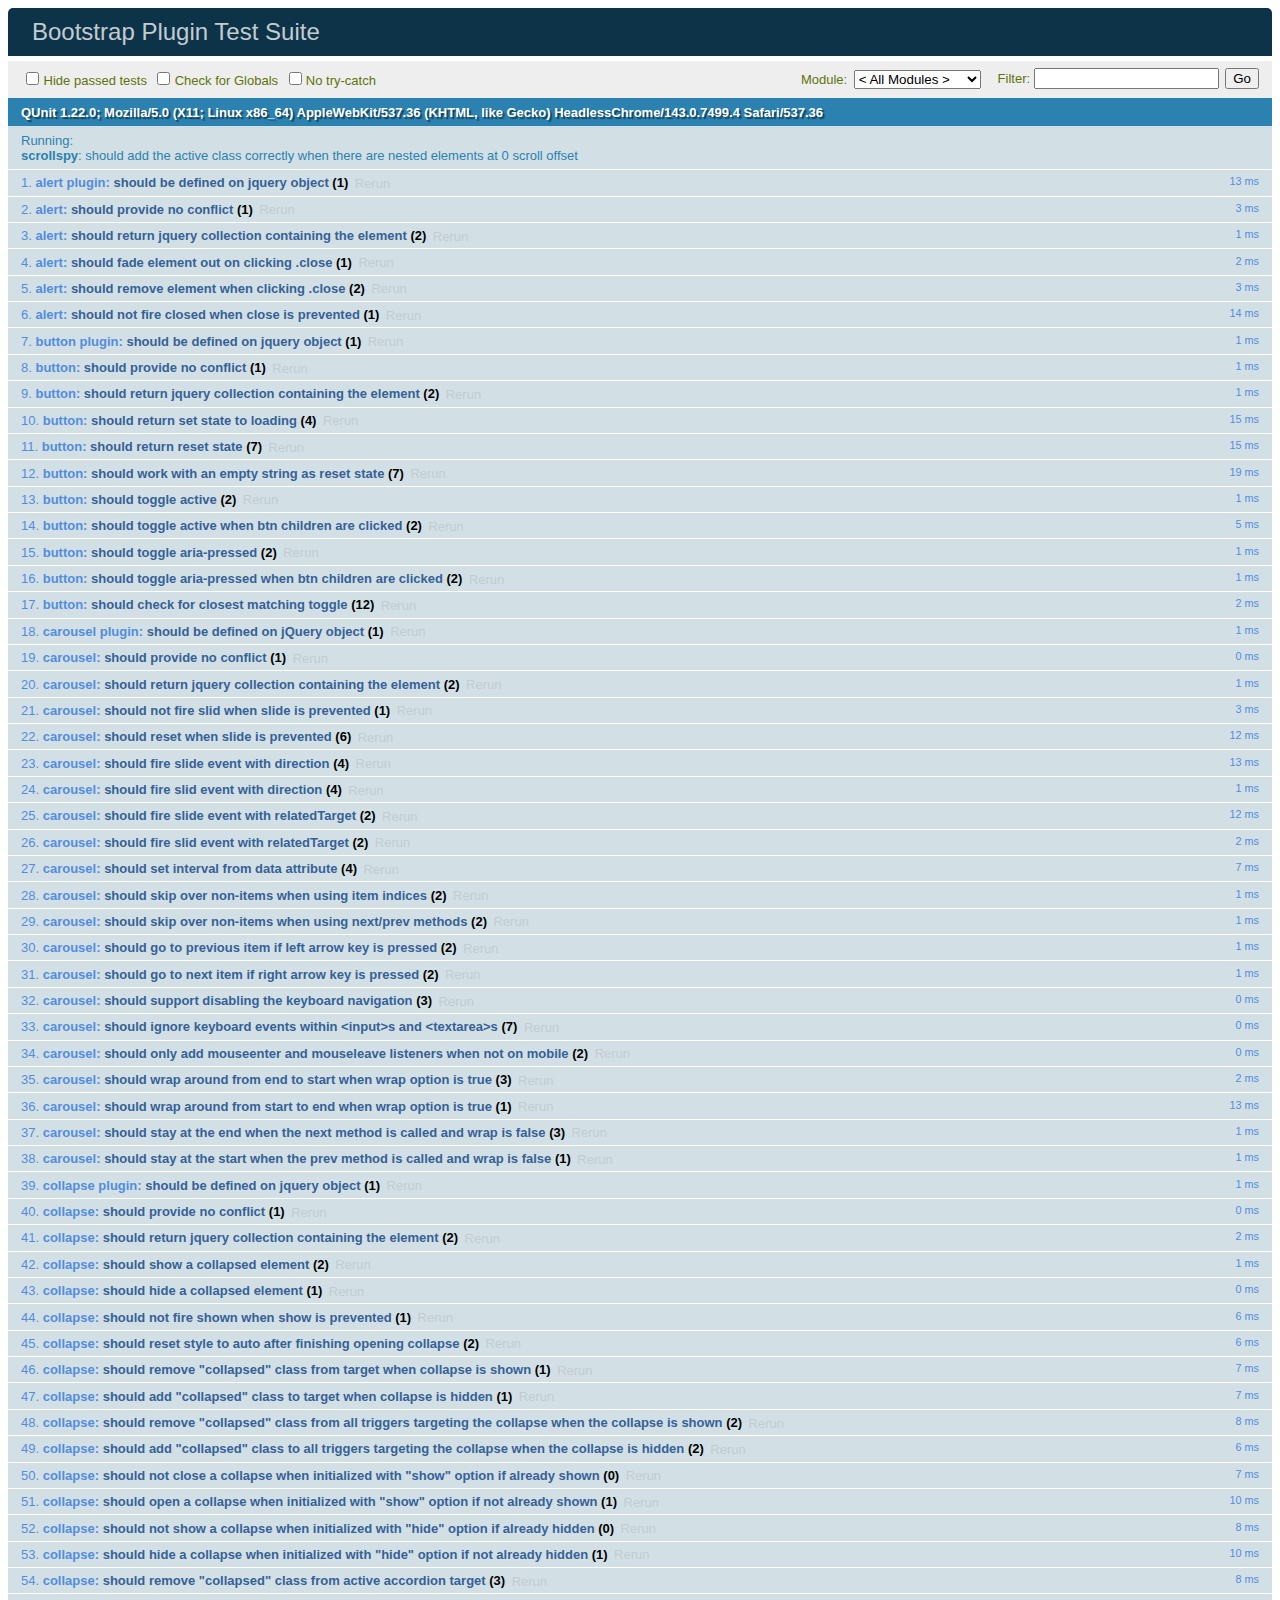
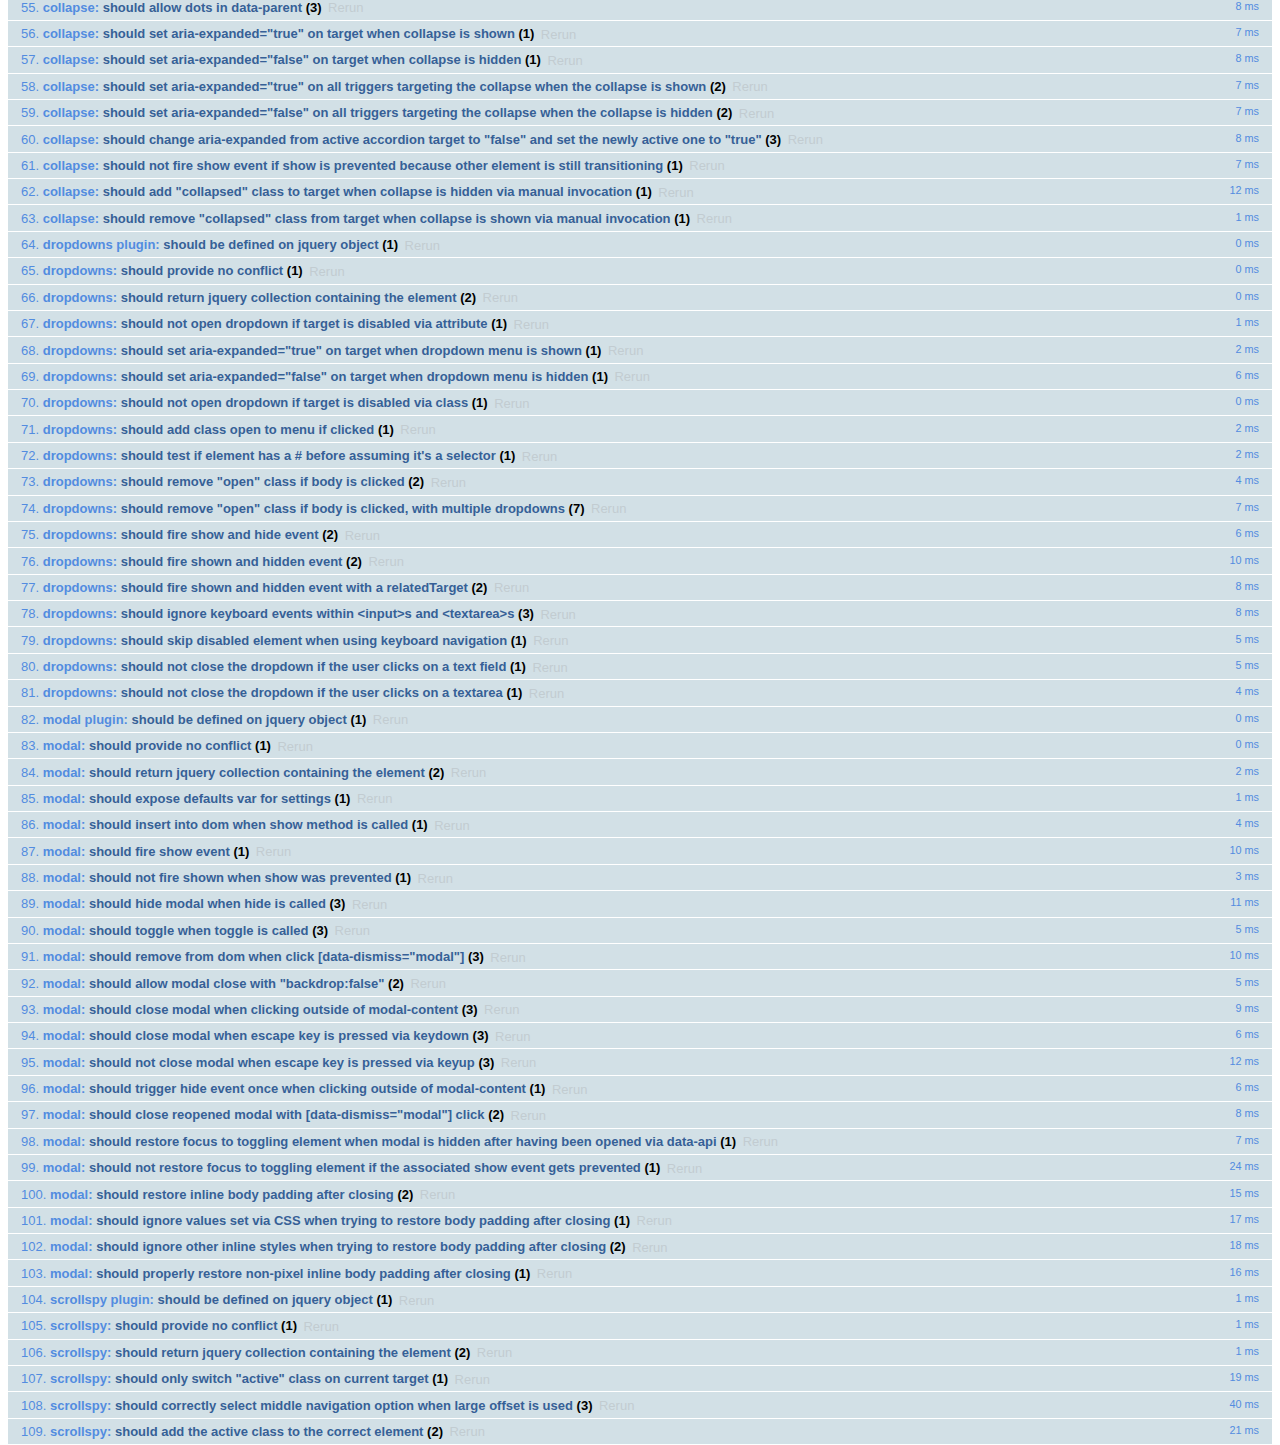
<file: FirstPage/bootstrap-3.3.7/js/tests/index.html>
<!DOCTYPE html>
<html>
  <head>
    <meta charset="utf-8">
    <title>Bootstrap Plugin Test Suite</title>
    <meta name="viewport" content="width=device-width, initial-scale=1">

    <!-- jQuery -->
    <script src="vendor/jquery.min.js"></script>
    <script>
      // Disable jQuery event aliases to ensure we don't accidentally use any of them
      (function () {
        var eventAliases = [
          'blur',
          'focus',
          'focusin',
          'focusout',
          'load',
          'resize',
          'scroll',
          'unload',
          'click',
          'dblclick',
          'mousedown',
          'mouseup',
          'mousemove',
          'mouseover',
          'mouseout',
          'mouseenter',
          'mouseleave',
          'change',
          'select',
          'submit',
          'keydown',
          'keypress',
          'keyup',
          'error',
          'contextmenu',
          'hover',
          'bind',
          'unbind',
          'delegate',
          'undelegate'
        ]
        for (var i = 0; i < eventAliases.length; i++) {
          var eventAlias = eventAliases[i]
          $.fn[eventAlias] = function () {
            throw new Error('Using the ".' + eventAlias + '()" method is not allowed, so that Bootstrap can be compatible with custom jQuery builds which exclude the "event aliases" module that defines said method. See https://github.com/twbs/bootstrap/blob/master/CONTRIBUTING.md#js')
          }
        }
      })()
    </script>

    <!-- QUnit -->
    <link rel="stylesheet" href="vendor/qunit.css" media="screen">
    <script src="vendor/qunit.js"></script>
    <script>
      // See https://github.com/axemclion/grunt-saucelabs#test-result-details-with-qunit
      var log = []
      // Require assert.expect in each test
      QUnit.config.requireExpects = true
      QUnit.done(function (testResults) {
        var tests = []
        for (var i = 0, len = log.length; i < len; i++) {
          var details = log[i]
          tests.push({
            name: details.name,
            result: details.result,
            expected: details.expected,
            actual: details.actual,
            source: details.source
          })
        }
        testResults.tests = tests

        window.global_test_results = testResults
      })

      QUnit.testStart(function (testDetails) {
        $(window).scrollTop(0)
        QUnit.log(function (details) {
          if (!details.result) {
            details.name = testDetails.name
            log.push(details)
          }
        })
      })

      // Cleanup
      QUnit.testDone(function () {
        $('#qunit-fixture').empty()
        $('#modal-test, .modal-backdrop').remove()
      })

      // Display fixture on-screen on iOS to avoid false positives
      if (/iPhone|iPad|iPod/.test(navigator.userAgent)) {
        QUnit.begin(function() {
          $('#qunit-fixture').css({ top: 0, left: 0 })
        })

        QUnit.done(function () {
          $('#qunit-fixture').css({ top: '', left: '' })
        })
      }

      // Disable deprecated global QUnit method aliases in preparation for QUnit v2
      (function () {
        var methodNames = [
          'async',
          'asyncTest',
          'deepEqual',
          'equal',
          'expect',
          'module',
          'notDeepEqual',
          'notEqual',
          'notPropEqual',
          'notStrictEqual',
          'ok',
          'propEqual',
          'push',
          'start',
          'stop',
          'strictEqual',
          'test',
          'throws'
        ];
        for (var i = 0; i < methodNames.length; i++) {
          var methodName = methodNames[i];
          window[methodName] = undefined;
        }
      })();
    </script>

    <!-- Plugin sources -->
    <script>$.support.transition = false</script>
    <script src="../../js/alert.js"></script>
    <script src="../../js/button.js"></script>
    <script src="../../js/carousel.js"></script>
    <script src="../../js/collapse.js"></script>
    <script src="../../js/dropdown.js"></script>
    <script src="../../js/modal.js"></script>
    <script src="../../js/scrollspy.js"></script>
    <script src="../../js/tab.js"></script>
    <script src="../../js/tooltip.js"></script>
    <script src="../../js/popover.js"></script>
    <script src="../../js/affix.js"></script>

    <!-- Unit tests -->
    <script src="unit/alert.js"></script>
    <script src="unit/button.js"></script>
    <script src="unit/carousel.js"></script>
    <script src="unit/collapse.js"></script>
    <script src="unit/dropdown.js"></script>
    <script src="unit/modal.js"></script>
    <script src="unit/scrollspy.js"></script>
    <script src="unit/tab.js"></script>
    <script src="unit/tooltip.js"></script>
    <script src="unit/popover.js"></script>
    <script src="unit/affix.js"></script>

  </head>
  <body>
    <div id="qunit-container">
      <div id="qunit"></div>
      <div id="qunit-fixture"></div>
    </div>
  </body>
</html>
</file>
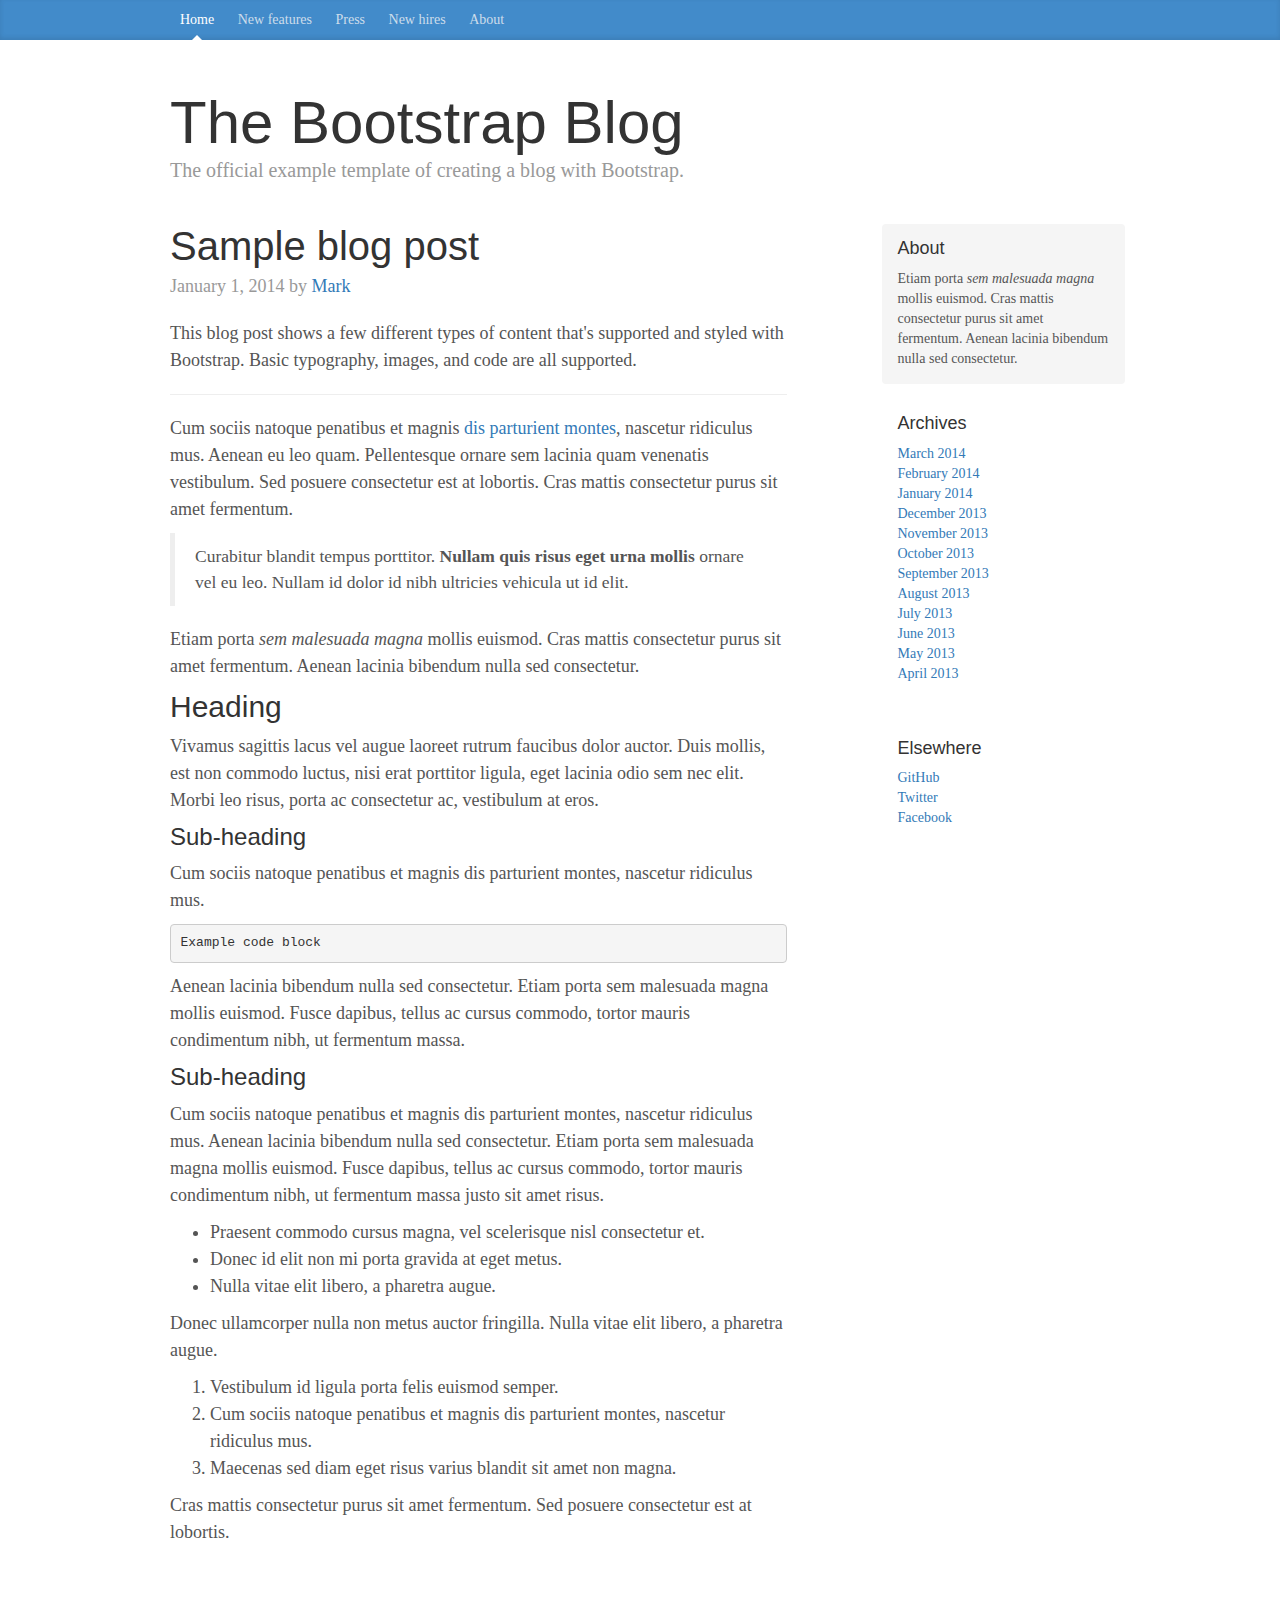
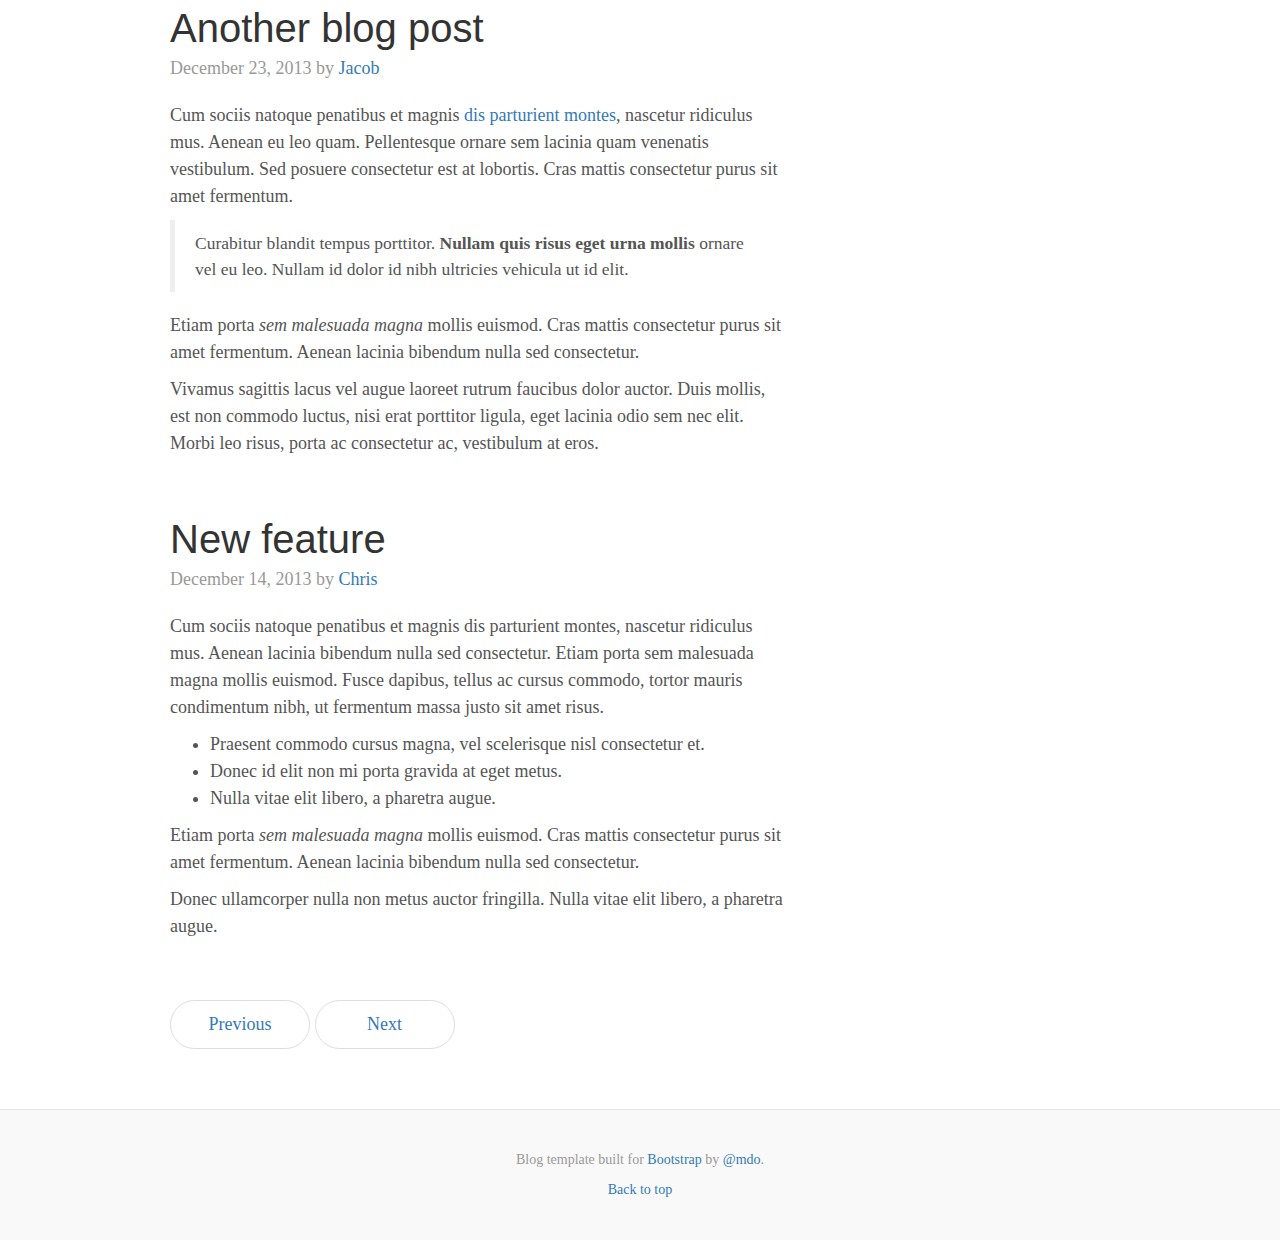
<file: FirstPage/bootstrap-3.3.7/docs/examples/blog/index.html>
<!DOCTYPE html>
<html lang="en">
  <head>
    <meta charset="utf-8">
    <meta http-equiv="X-UA-Compatible" content="IE=edge">
    <meta name="viewport" content="width=device-width, initial-scale=1">
    <!-- The above 3 meta tags *must* come first in the head; any other head content must come *after* these tags -->
    <meta name="description" content="">
    <meta name="author" content="">
    <link rel="icon" href="../../favicon.ico">

    <title>Blog Template for Bootstrap</title>

    <!-- Bootstrap core CSS -->
    <link href="../../dist/css/bootstrap.min.css" rel="stylesheet">

    <!-- IE10 viewport hack for Surface/desktop Windows 8 bug -->
    <link href="../../assets/css/ie10-viewport-bug-workaround.css" rel="stylesheet">

    <!-- Custom styles for this template -->
    <link href="blog.css" rel="stylesheet">

    <!-- Just for debugging purposes. Don't actually copy these 2 lines! -->
    <!--[if lt IE 9]><script src="../../assets/js/ie8-responsive-file-warning.js"></script><![endif]-->
    <script src="../../assets/js/ie-emulation-modes-warning.js"></script>

    <!-- HTML5 shim and Respond.js for IE8 support of HTML5 elements and media queries -->
    <!--[if lt IE 9]>
      <script src="https://oss.maxcdn.com/html5shiv/3.7.3/html5shiv.min.js"></script>
      <script src="https://oss.maxcdn.com/respond/1.4.2/respond.min.js"></script>
    <![endif]-->
  </head>

  <body>

    <div class="blog-masthead">
      <div class="container">
        <nav class="blog-nav">
          <a class="blog-nav-item active" href="#">Home</a>
          <a class="blog-nav-item" href="#">New features</a>
          <a class="blog-nav-item" href="#">Press</a>
          <a class="blog-nav-item" href="#">New hires</a>
          <a class="blog-nav-item" href="#">About</a>
        </nav>
      </div>
    </div>

    <div class="container">

      <div class="blog-header">
        <h1 class="blog-title">The Bootstrap Blog</h1>
        <p class="lead blog-description">The official example template of creating a blog with Bootstrap.</p>
      </div>

      <div class="row">

        <div class="col-sm-8 blog-main">

          <div class="blog-post">
            <h2 class="blog-post-title">Sample blog post</h2>
            <p class="blog-post-meta">January 1, 2014 by <a href="#">Mark</a></p>

            <p>This blog post shows a few different types of content that's supported and styled with Bootstrap. Basic typography, images, and code are all supported.</p>
            <hr>
            <p>Cum sociis natoque penatibus et magnis <a href="#">dis parturient montes</a>, nascetur ridiculus mus. Aenean eu leo quam. Pellentesque ornare sem lacinia quam venenatis vestibulum. Sed posuere consectetur est at lobortis. Cras mattis consectetur purus sit amet fermentum.</p>
            <blockquote>
              <p>Curabitur blandit tempus porttitor. <strong>Nullam quis risus eget urna mollis</strong> ornare vel eu leo. Nullam id dolor id nibh ultricies vehicula ut id elit.</p>
            </blockquote>
            <p>Etiam porta <em>sem malesuada magna</em> mollis euismod. Cras mattis consectetur purus sit amet fermentum. Aenean lacinia bibendum nulla sed consectetur.</p>
            <h2>Heading</h2>
            <p>Vivamus sagittis lacus vel augue laoreet rutrum faucibus dolor auctor. Duis mollis, est non commodo luctus, nisi erat porttitor ligula, eget lacinia odio sem nec elit. Morbi leo risus, porta ac consectetur ac, vestibulum at eros.</p>
            <h3>Sub-heading</h3>
            <p>Cum sociis natoque penatibus et magnis dis parturient montes, nascetur ridiculus mus.</p>
            <pre><code>Example code block</code></pre>
            <p>Aenean lacinia bibendum nulla sed consectetur. Etiam porta sem malesuada magna mollis euismod. Fusce dapibus, tellus ac cursus commodo, tortor mauris condimentum nibh, ut fermentum massa.</p>
            <h3>Sub-heading</h3>
            <p>Cum sociis natoque penatibus et magnis dis parturient montes, nascetur ridiculus mus. Aenean lacinia bibendum nulla sed consectetur. Etiam porta sem malesuada magna mollis euismod. Fusce dapibus, tellus ac cursus commodo, tortor mauris condimentum nibh, ut fermentum massa justo sit amet risus.</p>
            <ul>
              <li>Praesent commodo cursus magna, vel scelerisque nisl consectetur et.</li>
              <li>Donec id elit non mi porta gravida at eget metus.</li>
              <li>Nulla vitae elit libero, a pharetra augue.</li>
            </ul>
            <p>Donec ullamcorper nulla non metus auctor fringilla. Nulla vitae elit libero, a pharetra augue.</p>
            <ol>
              <li>Vestibulum id ligula porta felis euismod semper.</li>
              <li>Cum sociis natoque penatibus et magnis dis parturient montes, nascetur ridiculus mus.</li>
              <li>Maecenas sed diam eget risus varius blandit sit amet non magna.</li>
            </ol>
            <p>Cras mattis consectetur purus sit amet fermentum. Sed posuere consectetur est at lobortis.</p>
          </div><!-- /.blog-post -->

          <div class="blog-post">
            <h2 class="blog-post-title">Another blog post</h2>
            <p class="blog-post-meta">December 23, 2013 by <a href="#">Jacob</a></p>

            <p>Cum sociis natoque penatibus et magnis <a href="#">dis parturient montes</a>, nascetur ridiculus mus. Aenean eu leo quam. Pellentesque ornare sem lacinia quam venenatis vestibulum. Sed posuere consectetur est at lobortis. Cras mattis consectetur purus sit amet fermentum.</p>
            <blockquote>
              <p>Curabitur blandit tempus porttitor. <strong>Nullam quis risus eget urna mollis</strong> ornare vel eu leo. Nullam id dolor id nibh ultricies vehicula ut id elit.</p>
            </blockquote>
            <p>Etiam porta <em>sem malesuada magna</em> mollis euismod. Cras mattis consectetur purus sit amet fermentum. Aenean lacinia bibendum nulla sed consectetur.</p>
            <p>Vivamus sagittis lacus vel augue laoreet rutrum faucibus dolor auctor. Duis mollis, est non commodo luctus, nisi erat porttitor ligula, eget lacinia odio sem nec elit. Morbi leo risus, porta ac consectetur ac, vestibulum at eros.</p>
          </div><!-- /.blog-post -->

          <div class="blog-post">
            <h2 class="blog-post-title">New feature</h2>
            <p class="blog-post-meta">December 14, 2013 by <a href="#">Chris</a></p>

            <p>Cum sociis natoque penatibus et magnis dis parturient montes, nascetur ridiculus mus. Aenean lacinia bibendum nulla sed consectetur. Etiam porta sem malesuada magna mollis euismod. Fusce dapibus, tellus ac cursus commodo, tortor mauris condimentum nibh, ut fermentum massa justo sit amet risus.</p>
            <ul>
              <li>Praesent commodo cursus magna, vel scelerisque nisl consectetur et.</li>
              <li>Donec id elit non mi porta gravida at eget metus.</li>
              <li>Nulla vitae elit libero, a pharetra augue.</li>
            </ul>
            <p>Etiam porta <em>sem malesuada magna</em> mollis euismod. Cras mattis consectetur purus sit amet fermentum. Aenean lacinia bibendum nulla sed consectetur.</p>
            <p>Donec ullamcorper nulla non metus auctor fringilla. Nulla vitae elit libero, a pharetra augue.</p>
          </div><!-- /.blog-post -->

          <nav>
            <ul class="pager">
              <li><a href="#">Previous</a></li>
              <li><a href="#">Next</a></li>
            </ul>
          </nav>

        </div><!-- /.blog-main -->

        <div class="col-sm-3 col-sm-offset-1 blog-sidebar">
          <div class="sidebar-module sidebar-module-inset">
            <h4>About</h4>
            <p>Etiam porta <em>sem malesuada magna</em> mollis euismod. Cras mattis consectetur purus sit amet fermentum. Aenean lacinia bibendum nulla sed consectetur.</p>
          </div>
          <div class="sidebar-module">
            <h4>Archives</h4>
            <ol class="list-unstyled">
              <li><a href="#">March 2014</a></li>
              <li><a href="#">February 2014</a></li>
              <li><a href="#">January 2014</a></li>
              <li><a href="#">December 2013</a></li>
              <li><a href="#">November 2013</a></li>
              <li><a href="#">October 2013</a></li>
              <li><a href="#">September 2013</a></li>
              <li><a href="#">August 2013</a></li>
              <li><a href="#">July 2013</a></li>
              <li><a href="#">June 2013</a></li>
              <li><a href="#">May 2013</a></li>
              <li><a href="#">April 2013</a></li>
            </ol>
          </div>
          <div class="sidebar-module">
            <h4>Elsewhere</h4>
            <ol class="list-unstyled">
              <li><a href="#">GitHub</a></li>
              <li><a href="#">Twitter</a></li>
              <li><a href="#">Facebook</a></li>
            </ol>
          </div>
        </div><!-- /.blog-sidebar -->

      </div><!-- /.row -->

    </div><!-- /.container -->

    <footer class="blog-footer">
      <p>Blog template built for <a href="http://getbootstrap.com">Bootstrap</a> by <a href="https://twitter.com/mdo">@mdo</a>.</p>
      <p>
        <a href="#">Back to top</a>
      </p>
    </footer>


    <!-- Bootstrap core JavaScript
    ================================================== -->
    <!-- Placed at the end of the document so the pages load faster -->
    <script src="https://ajax.googleapis.com/ajax/libs/jquery/1.12.4/jquery.min.js"></script>
    <script>window.jQuery || document.write('<script src="../../assets/js/vendor/jquery.min.js"><\/script>')</script>
    <script src="../../dist/js/bootstrap.min.js"></script>
    <!-- IE10 viewport hack for Surface/desktop Windows 8 bug -->
    <script src="../../assets/js/ie10-viewport-bug-workaround.js"></script>
  </body>
</html>
</file>
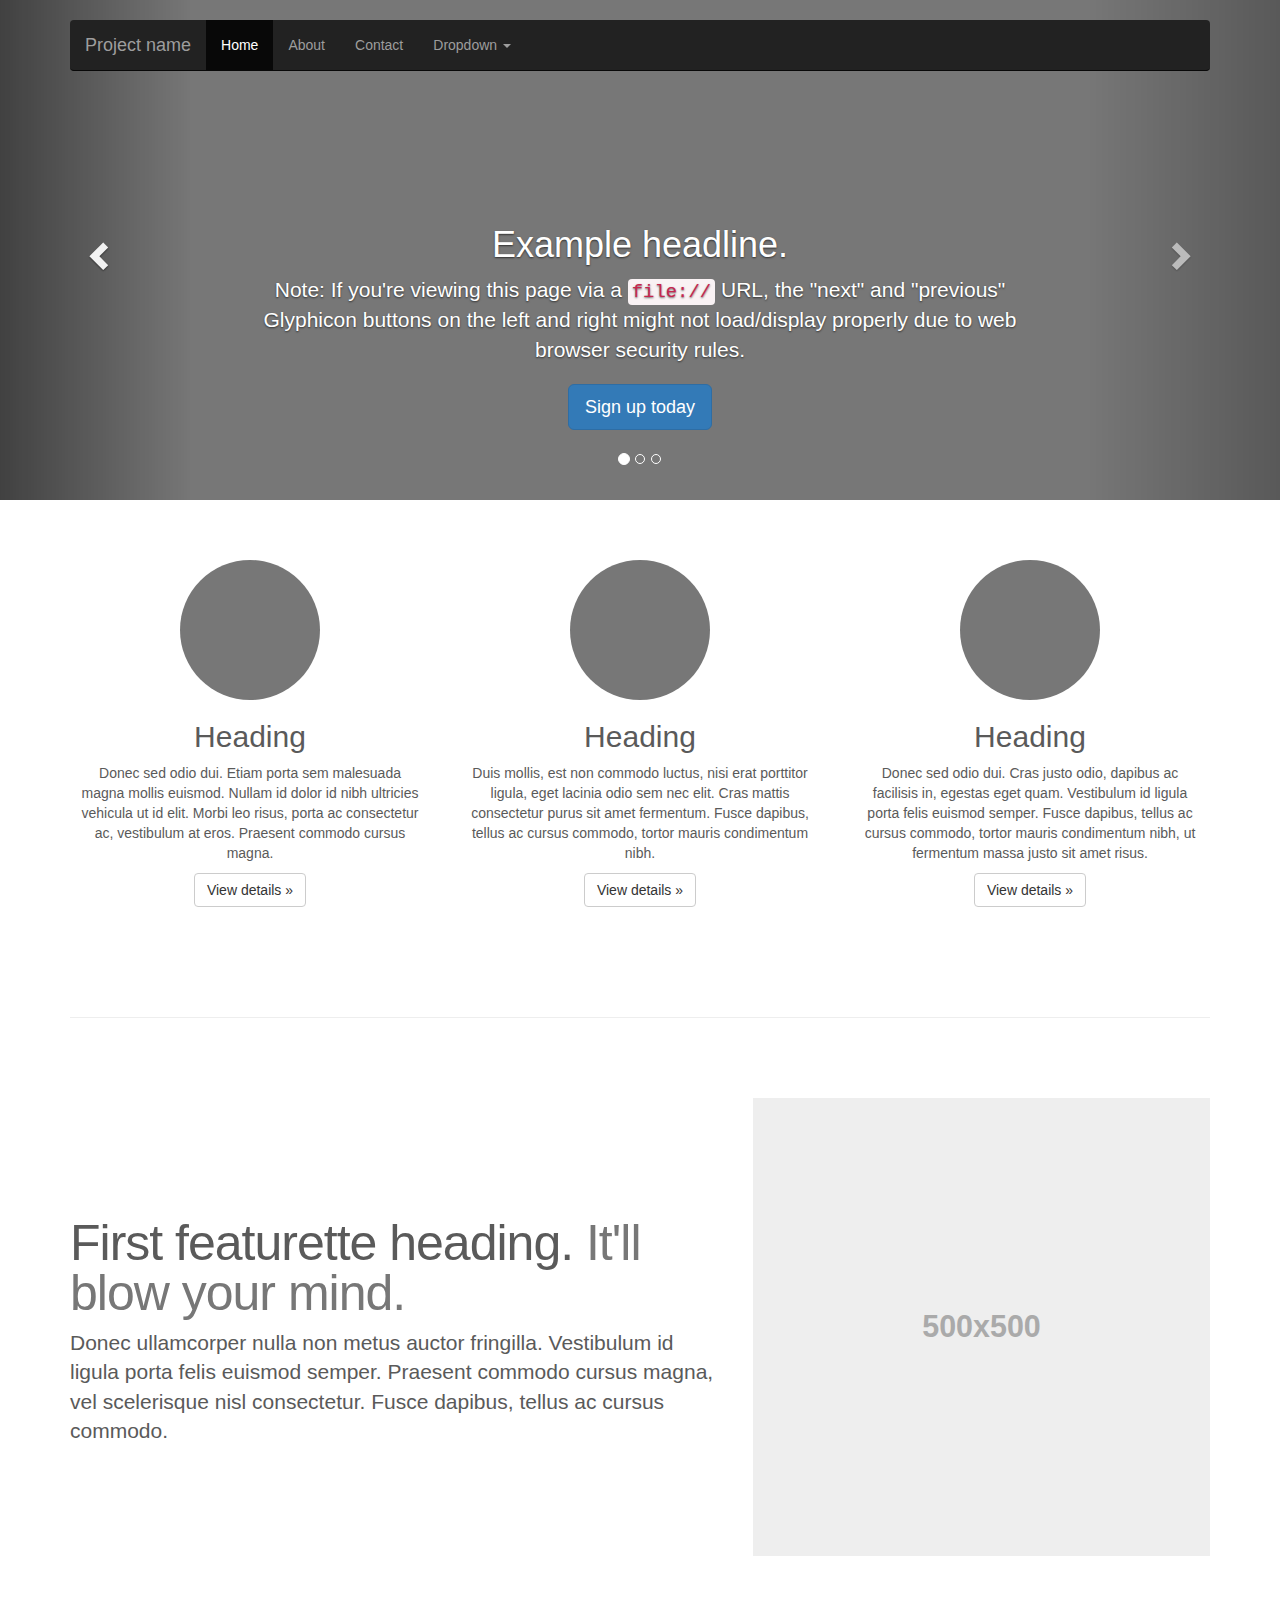
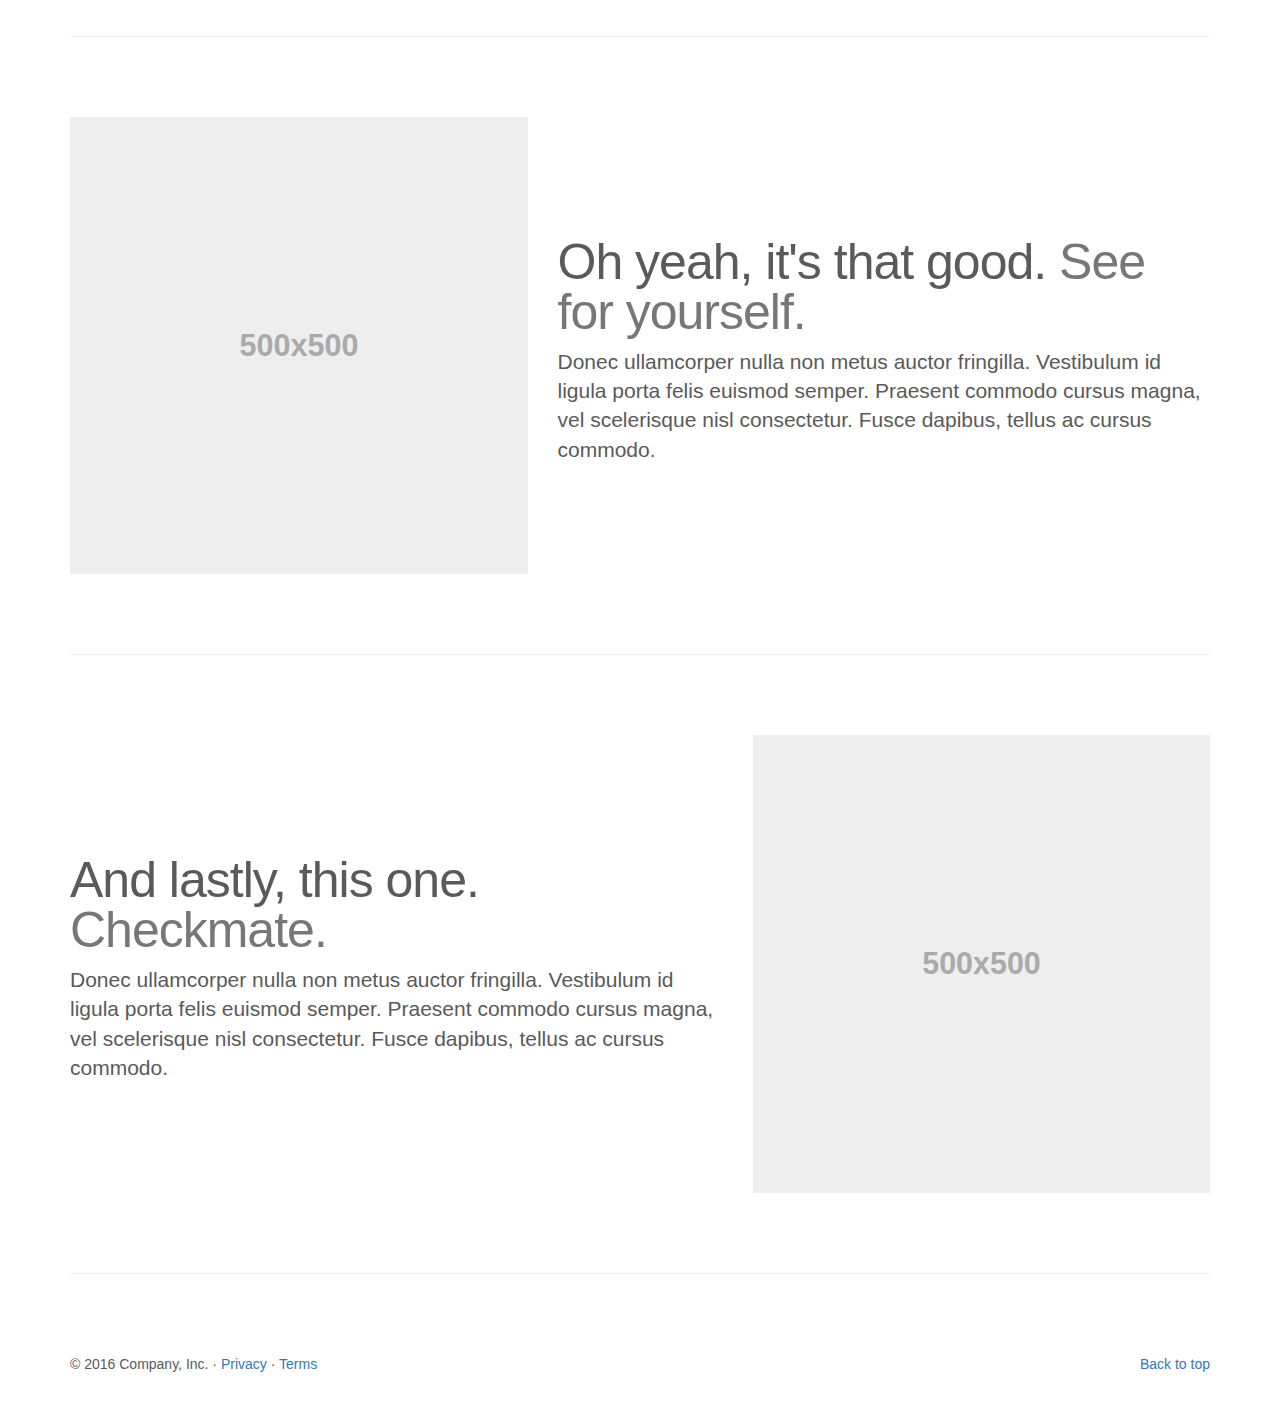
<file: FirstPage/bootstrap-3.3.7/docs/examples/carousel/index.html>
<!DOCTYPE html>
<html lang="en">
  <head>
    <meta charset="utf-8">
    <meta http-equiv="X-UA-Compatible" content="IE=edge">
    <meta name="viewport" content="width=device-width, initial-scale=1">
    <!-- The above 3 meta tags *must* come first in the head; any other head content must come *after* these tags -->
    <meta name="description" content="">
    <meta name="author" content="">
    <link rel="icon" href="../../favicon.ico">

    <title>Carousel Template for Bootstrap</title>

    <!-- Bootstrap core CSS -->
    <link href="../../dist/css/bootstrap.min.css" rel="stylesheet">

    <!-- IE10 viewport hack for Surface/desktop Windows 8 bug -->
    <link href="../../assets/css/ie10-viewport-bug-workaround.css" rel="stylesheet">

    <!-- Just for debugging purposes. Don't actually copy these 2 lines! -->
    <!--[if lt IE 9]><script src="../../assets/js/ie8-responsive-file-warning.js"></script><![endif]-->
    <script src="../../assets/js/ie-emulation-modes-warning.js"></script>

    <!-- HTML5 shim and Respond.js for IE8 support of HTML5 elements and media queries -->
    <!--[if lt IE 9]>
      <script src="https://oss.maxcdn.com/html5shiv/3.7.3/html5shiv.min.js"></script>
      <script src="https://oss.maxcdn.com/respond/1.4.2/respond.min.js"></script>
    <![endif]-->

    <!-- Custom styles for this template -->
    <link href="carousel.css" rel="stylesheet">
  </head>
<!-- NAVBAR
================================================== -->
  <body>
    <div class="navbar-wrapper">
      <div class="container">

        <nav class="navbar navbar-inverse navbar-static-top">
          <div class="container">
            <div class="navbar-header">
              <button type="button" class="navbar-toggle collapsed" data-toggle="collapse" data-target="#navbar" aria-expanded="false" aria-controls="navbar">
                <span class="sr-only">Toggle navigation</span>
                <span class="icon-bar"></span>
                <span class="icon-bar"></span>
                <span class="icon-bar"></span>
              </button>
              <a class="navbar-brand" href="#">Project name</a>
            </div>
            <div id="navbar" class="navbar-collapse collapse">
              <ul class="nav navbar-nav">
                <li class="active"><a href="#">Home</a></li>
                <li><a href="#about">About</a></li>
                <li><a href="#contact">Contact</a></li>
                <li class="dropdown">
                  <a href="#" class="dropdown-toggle" data-toggle="dropdown" role="button" aria-haspopup="true" aria-expanded="false">Dropdown <span class="caret"></span></a>
                  <ul class="dropdown-menu">
                    <li><a href="#">Action</a></li>
                    <li><a href="#">Another action</a></li>
                    <li><a href="#">Something else here</a></li>
                    <li role="separator" class="divider"></li>
                    <li class="dropdown-header">Nav header</li>
                    <li><a href="#">Separated link</a></li>
                    <li><a href="#">One more separated link</a></li>
                  </ul>
                </li>
              </ul>
            </div>
          </div>
        </nav>

      </div>
    </div>


    <!-- Carousel
    ================================================== -->
    <div id="myCarousel" class="carousel slide" data-ride="carousel">
      <!-- Indicators -->
      <ol class="carousel-indicators">
        <li data-target="#myCarousel" data-slide-to="0" class="active"></li>
        <li data-target="#myCarousel" data-slide-to="1"></li>
        <li data-target="#myCarousel" data-slide-to="2"></li>
      </ol>
      <div class="carousel-inner" role="listbox">
        <div class="item active">
          <img class="first-slide" src="[data-uri]" alt="First slide">
          <div class="container">
            <div class="carousel-caption">
              <h1>Example headline.</h1>
              <p>Note: If you're viewing this page via a <code>file://</code> URL, the "next" and "previous" Glyphicon buttons on the left and right might not load/display properly due to web browser security rules.</p>
              <p><a class="btn btn-lg btn-primary" href="#" role="button">Sign up today</a></p>
            </div>
          </div>
        </div>
        <div class="item">
          <img class="second-slide" src="[data-uri]" alt="Second slide">
          <div class="container">
            <div class="carousel-caption">
              <h1>Another example headline.</h1>
              <p>Cras justo odio, dapibus ac facilisis in, egestas eget quam. Donec id elit non mi porta gravida at eget metus. Nullam id dolor id nibh ultricies vehicula ut id elit.</p>
              <p><a class="btn btn-lg btn-primary" href="#" role="button">Learn more</a></p>
            </div>
          </div>
        </div>
        <div class="item">
          <img class="third-slide" src="[data-uri]" alt="Third slide">
          <div class="container">
            <div class="carousel-caption">
              <h1>One more for good measure.</h1>
              <p>Cras justo odio, dapibus ac facilisis in, egestas eget quam. Donec id elit non mi porta gravida at eget metus. Nullam id dolor id nibh ultricies vehicula ut id elit.</p>
              <p><a class="btn btn-lg btn-primary" href="#" role="button">Browse gallery</a></p>
            </div>
          </div>
        </div>
      </div>
      <a class="left carousel-control" href="#myCarousel" role="button" data-slide="prev">
        <span class="glyphicon glyphicon-chevron-left" aria-hidden="true"></span>
        <span class="sr-only">Previous</span>
      </a>
      <a class="right carousel-control" href="#myCarousel" role="button" data-slide="next">
        <span class="glyphicon glyphicon-chevron-right" aria-hidden="true"></span>
        <span class="sr-only">Next</span>
      </a>
    </div><!-- /.carousel -->


    <!-- Marketing messaging and featurettes
    ================================================== -->
    <!-- Wrap the rest of the page in another container to center all the content. -->

    <div class="container marketing">

      <!-- Three columns of text below the carousel -->
      <div class="row">
        <div class="col-lg-4">
          <img class="img-circle" src="[data-uri]" alt="Generic placeholder image" width="140" height="140">
          <h2>Heading</h2>
          <p>Donec sed odio dui. Etiam porta sem malesuada magna mollis euismod. Nullam id dolor id nibh ultricies vehicula ut id elit. Morbi leo risus, porta ac consectetur ac, vestibulum at eros. Praesent commodo cursus magna.</p>
          <p><a class="btn btn-default" href="#" role="button">View details &raquo;</a></p>
        </div><!-- /.col-lg-4 -->
        <div class="col-lg-4">
          <img class="img-circle" src="[data-uri]" alt="Generic placeholder image" width="140" height="140">
          <h2>Heading</h2>
          <p>Duis mollis, est non commodo luctus, nisi erat porttitor ligula, eget lacinia odio sem nec elit. Cras mattis consectetur purus sit amet fermentum. Fusce dapibus, tellus ac cursus commodo, tortor mauris condimentum nibh.</p>
          <p><a class="btn btn-default" href="#" role="button">View details &raquo;</a></p>
        </div><!-- /.col-lg-4 -->
        <div class="col-lg-4">
          <img class="img-circle" src="[data-uri]" alt="Generic placeholder image" width="140" height="140">
          <h2>Heading</h2>
          <p>Donec sed odio dui. Cras justo odio, dapibus ac facilisis in, egestas eget quam. Vestibulum id ligula porta felis euismod semper. Fusce dapibus, tellus ac cursus commodo, tortor mauris condimentum nibh, ut fermentum massa justo sit amet risus.</p>
          <p><a class="btn btn-default" href="#" role="button">View details &raquo;</a></p>
        </div><!-- /.col-lg-4 -->
      </div><!-- /.row -->


      <!-- START THE FEATURETTES -->

      <hr class="featurette-divider">

      <div class="row featurette">
        <div class="col-md-7">
          <h2 class="featurette-heading">First featurette heading. <span class="text-muted">It'll blow your mind.</span></h2>
          <p class="lead">Donec ullamcorper nulla non metus auctor fringilla. Vestibulum id ligula porta felis euismod semper. Praesent commodo cursus magna, vel scelerisque nisl consectetur. Fusce dapibus, tellus ac cursus commodo.</p>
        </div>
        <div class="col-md-5">
          <img class="featurette-image img-responsive center-block" data-src="holder.js/500x500/auto" alt="Generic placeholder image">
        </div>
      </div>

      <hr class="featurette-divider">

      <div class="row featurette">
        <div class="col-md-7 col-md-push-5">
          <h2 class="featurette-heading">Oh yeah, it's that good. <span class="text-muted">See for yourself.</span></h2>
          <p class="lead">Donec ullamcorper nulla non metus auctor fringilla. Vestibulum id ligula porta felis euismod semper. Praesent commodo cursus magna, vel scelerisque nisl consectetur. Fusce dapibus, tellus ac cursus commodo.</p>
        </div>
        <div class="col-md-5 col-md-pull-7">
          <img class="featurette-image img-responsive center-block" data-src="holder.js/500x500/auto" alt="Generic placeholder image">
        </div>
      </div>

      <hr class="featurette-divider">

      <div class="row featurette">
        <div class="col-md-7">
          <h2 class="featurette-heading">And lastly, this one. <span class="text-muted">Checkmate.</span></h2>
          <p class="lead">Donec ullamcorper nulla non metus auctor fringilla. Vestibulum id ligula porta felis euismod semper. Praesent commodo cursus magna, vel scelerisque nisl consectetur. Fusce dapibus, tellus ac cursus commodo.</p>
        </div>
        <div class="col-md-5">
          <img class="featurette-image img-responsive center-block" data-src="holder.js/500x500/auto" alt="Generic placeholder image">
        </div>
      </div>

      <hr class="featurette-divider">

      <!-- /END THE FEATURETTES -->


      <!-- FOOTER -->
      <footer>
        <p class="pull-right"><a href="#">Back to top</a></p>
        <p>&copy; 2016 Company, Inc. &middot; <a href="#">Privacy</a> &middot; <a href="#">Terms</a></p>
      </footer>

    </div><!-- /.container -->


    <!-- Bootstrap core JavaScript
    ================================================== -->
    <!-- Placed at the end of the document so the pages load faster -->
    <script src="https://ajax.googleapis.com/ajax/libs/jquery/1.12.4/jquery.min.js"></script>
    <script>window.jQuery || document.write('<script src="../../assets/js/vendor/jquery.min.js"><\/script>')</script>
    <script src="../../dist/js/bootstrap.min.js"></script>
    <!-- Just to make our placeholder images work. Don't actually copy the next line! -->
    <script src="../../assets/js/vendor/holder.min.js"></script>
    <!-- IE10 viewport hack for Surface/desktop Windows 8 bug -->
    <script src="../../assets/js/ie10-viewport-bug-workaround.js"></script>
  </body>
</html>
</file>
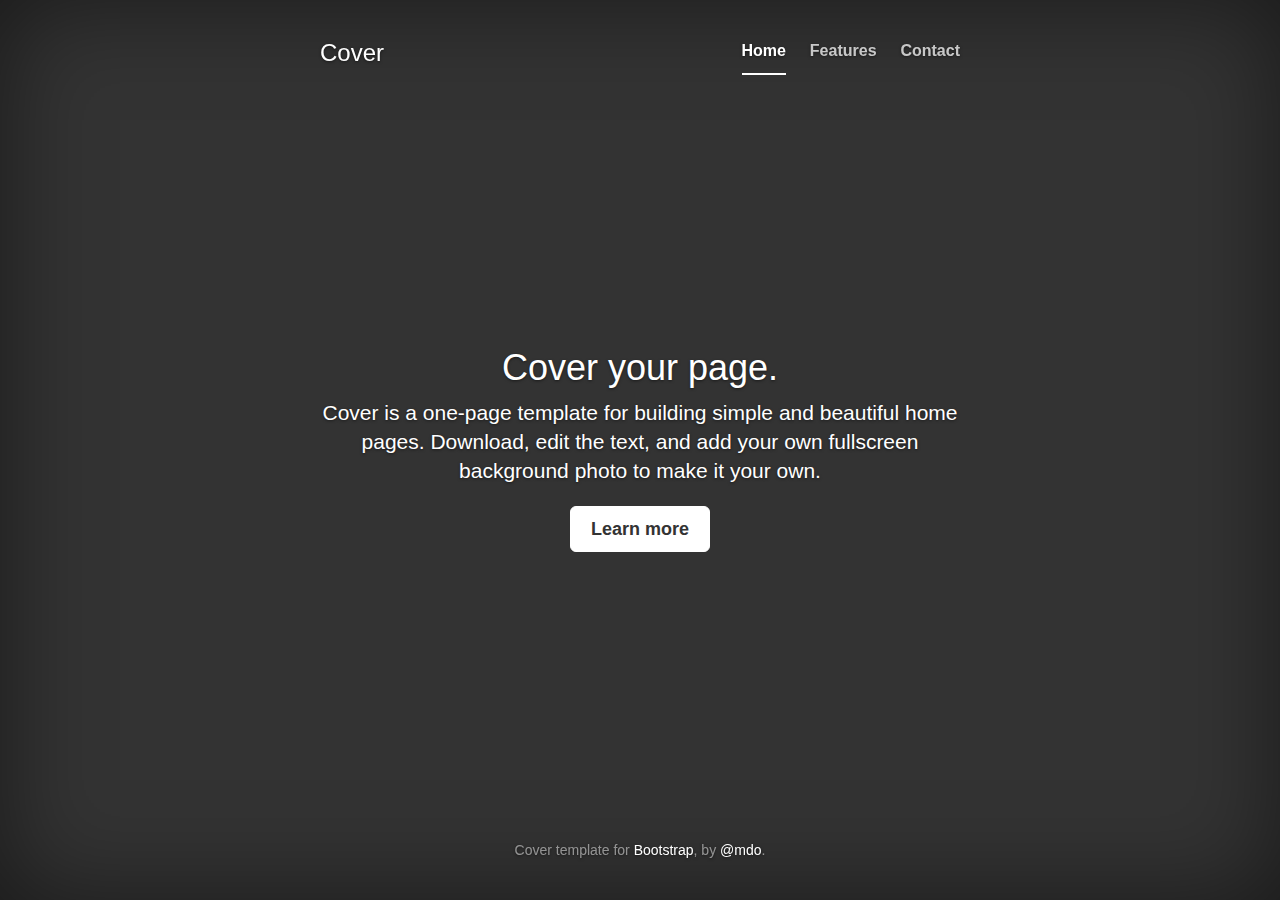
<file: FirstPage/bootstrap-3.3.7/docs/examples/cover/index.html>
<!DOCTYPE html>
<html lang="en">
  <head>
    <meta charset="utf-8">
    <meta http-equiv="X-UA-Compatible" content="IE=edge">
    <meta name="viewport" content="width=device-width, initial-scale=1">
    <!-- The above 3 meta tags *must* come first in the head; any other head content must come *after* these tags -->
    <meta name="description" content="">
    <meta name="author" content="">
    <link rel="icon" href="../../favicon.ico">

    <title>Cover Template for Bootstrap</title>

    <!-- Bootstrap core CSS -->
    <link href="../../dist/css/bootstrap.min.css" rel="stylesheet">

    <!-- IE10 viewport hack for Surface/desktop Windows 8 bug -->
    <link href="../../assets/css/ie10-viewport-bug-workaround.css" rel="stylesheet">

    <!-- Custom styles for this template -->
    <link href="cover.css" rel="stylesheet">

    <!-- Just for debugging purposes. Don't actually copy these 2 lines! -->
    <!--[if lt IE 9]><script src="../../assets/js/ie8-responsive-file-warning.js"></script><![endif]-->
    <script src="../../assets/js/ie-emulation-modes-warning.js"></script>

    <!-- HTML5 shim and Respond.js for IE8 support of HTML5 elements and media queries -->
    <!--[if lt IE 9]>
      <script src="https://oss.maxcdn.com/html5shiv/3.7.3/html5shiv.min.js"></script>
      <script src="https://oss.maxcdn.com/respond/1.4.2/respond.min.js"></script>
    <![endif]-->
  </head>

  <body>

    <div class="site-wrapper">

      <div class="site-wrapper-inner">

        <div class="cover-container">

          <div class="masthead clearfix">
            <div class="inner">
              <h3 class="masthead-brand">Cover</h3>
              <nav>
                <ul class="nav masthead-nav">
                  <li class="active"><a href="#">Home</a></li>
                  <li><a href="#">Features</a></li>
                  <li><a href="#">Contact</a></li>
                </ul>
              </nav>
            </div>
          </div>

          <div class="inner cover">
            <h1 class="cover-heading">Cover your page.</h1>
            <p class="lead">Cover is a one-page template for building simple and beautiful home pages. Download, edit the text, and add your own fullscreen background photo to make it your own.</p>
            <p class="lead">
              <a href="#" class="btn btn-lg btn-default">Learn more</a>
            </p>
          </div>

          <div class="mastfoot">
            <div class="inner">
              <p>Cover template for <a href="http://getbootstrap.com">Bootstrap</a>, by <a href="https://twitter.com/mdo">@mdo</a>.</p>
            </div>
          </div>

        </div>

      </div>

    </div>

    <!-- Bootstrap core JavaScript
    ================================================== -->
    <!-- Placed at the end of the document so the pages load faster -->
    <script src="https://ajax.googleapis.com/ajax/libs/jquery/1.12.4/jquery.min.js"></script>
    <script>window.jQuery || document.write('<script src="../../assets/js/vendor/jquery.min.js"><\/script>')</script>
    <script src="../../dist/js/bootstrap.min.js"></script>
    <!-- IE10 viewport hack for Surface/desktop Windows 8 bug -->
    <script src="../../assets/js/ie10-viewport-bug-workaround.js"></script>
  </body>
</html>
</file>
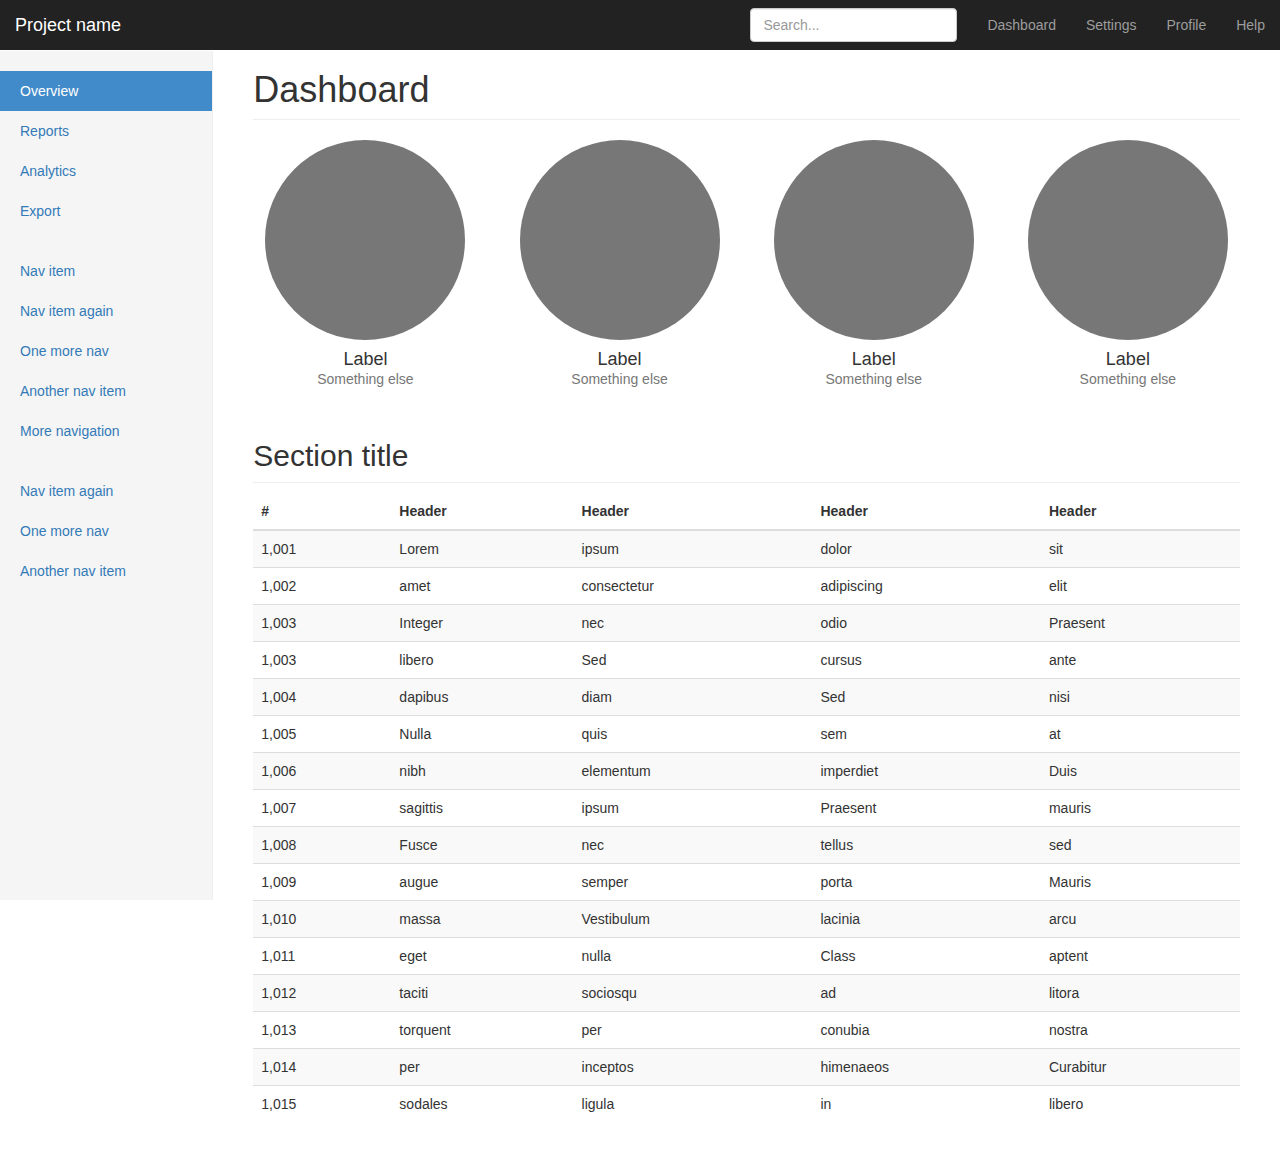
<file: FirstPage/bootstrap-3.3.7/docs/examples/dashboard/index.html>
<!DOCTYPE html>
<html lang="en">
  <head>
    <meta charset="utf-8">
    <meta http-equiv="X-UA-Compatible" content="IE=edge">
    <meta name="viewport" content="width=device-width, initial-scale=1">
    <!-- The above 3 meta tags *must* come first in the head; any other head content must come *after* these tags -->
    <meta name="description" content="">
    <meta name="author" content="">
    <link rel="icon" href="../../favicon.ico">

    <title>Dashboard Template for Bootstrap</title>

    <!-- Bootstrap core CSS -->
    <link href="../../dist/css/bootstrap.min.css" rel="stylesheet">

    <!-- IE10 viewport hack for Surface/desktop Windows 8 bug -->
    <link href="../../assets/css/ie10-viewport-bug-workaround.css" rel="stylesheet">

    <!-- Custom styles for this template -->
    <link href="dashboard.css" rel="stylesheet">

    <!-- Just for debugging purposes. Don't actually copy these 2 lines! -->
    <!--[if lt IE 9]><script src="../../assets/js/ie8-responsive-file-warning.js"></script><![endif]-->
    <script src="../../assets/js/ie-emulation-modes-warning.js"></script>

    <!-- HTML5 shim and Respond.js for IE8 support of HTML5 elements and media queries -->
    <!--[if lt IE 9]>
      <script src="https://oss.maxcdn.com/html5shiv/3.7.3/html5shiv.min.js"></script>
      <script src="https://oss.maxcdn.com/respond/1.4.2/respond.min.js"></script>
    <![endif]-->
  </head>

  <body>

    <nav class="navbar navbar-inverse navbar-fixed-top">
      <div class="container-fluid">
        <div class="navbar-header">
          <button type="button" class="navbar-toggle collapsed" data-toggle="collapse" data-target="#navbar" aria-expanded="false" aria-controls="navbar">
            <span class="sr-only">Toggle navigation</span>
            <span class="icon-bar"></span>
            <span class="icon-bar"></span>
            <span class="icon-bar"></span>
          </button>
          <a class="navbar-brand" href="#">Project name</a>
        </div>
        <div id="navbar" class="navbar-collapse collapse">
          <ul class="nav navbar-nav navbar-right">
            <li><a href="#">Dashboard</a></li>
            <li><a href="#">Settings</a></li>
            <li><a href="#">Profile</a></li>
            <li><a href="#">Help</a></li>
          </ul>
          <form class="navbar-form navbar-right">
            <input type="text" class="form-control" placeholder="Search...">
          </form>
        </div>
      </div>
    </nav>

    <div class="container-fluid">
      <div class="row">
        <div class="col-sm-3 col-md-2 sidebar">
          <ul class="nav nav-sidebar">
            <li class="active"><a href="#">Overview <span class="sr-only">(current)</span></a></li>
            <li><a href="#">Reports</a></li>
            <li><a href="#">Analytics</a></li>
            <li><a href="#">Export</a></li>
          </ul>
          <ul class="nav nav-sidebar">
            <li><a href="">Nav item</a></li>
            <li><a href="">Nav item again</a></li>
            <li><a href="">One more nav</a></li>
            <li><a href="">Another nav item</a></li>
            <li><a href="">More navigation</a></li>
          </ul>
          <ul class="nav nav-sidebar">
            <li><a href="">Nav item again</a></li>
            <li><a href="">One more nav</a></li>
            <li><a href="">Another nav item</a></li>
          </ul>
        </div>
        <div class="col-sm-9 col-sm-offset-3 col-md-10 col-md-offset-2 main">
          <h1 class="page-header">Dashboard</h1>

          <div class="row placeholders">
            <div class="col-xs-6 col-sm-3 placeholder">
              <img src="[data-uri]" width="200" height="200" class="img-responsive" alt="Generic placeholder thumbnail">
              <h4>Label</h4>
              <span class="text-muted">Something else</span>
            </div>
            <div class="col-xs-6 col-sm-3 placeholder">
              <img src="[data-uri]" width="200" height="200" class="img-responsive" alt="Generic placeholder thumbnail">
              <h4>Label</h4>
              <span class="text-muted">Something else</span>
            </div>
            <div class="col-xs-6 col-sm-3 placeholder">
              <img src="[data-uri]" width="200" height="200" class="img-responsive" alt="Generic placeholder thumbnail">
              <h4>Label</h4>
              <span class="text-muted">Something else</span>
            </div>
            <div class="col-xs-6 col-sm-3 placeholder">
              <img src="[data-uri]" width="200" height="200" class="img-responsive" alt="Generic placeholder thumbnail">
              <h4>Label</h4>
              <span class="text-muted">Something else</span>
            </div>
          </div>

          <h2 class="sub-header">Section title</h2>
          <div class="table-responsive">
            <table class="table table-striped">
              <thead>
                <tr>
                  <th>#</th>
                  <th>Header</th>
                  <th>Header</th>
                  <th>Header</th>
                  <th>Header</th>
                </tr>
              </thead>
              <tbody>
                <tr>
                  <td>1,001</td>
                  <td>Lorem</td>
                  <td>ipsum</td>
                  <td>dolor</td>
                  <td>sit</td>
                </tr>
                <tr>
                  <td>1,002</td>
                  <td>amet</td>
                  <td>consectetur</td>
                  <td>adipiscing</td>
                  <td>elit</td>
                </tr>
                <tr>
                  <td>1,003</td>
                  <td>Integer</td>
                  <td>nec</td>
                  <td>odio</td>
                  <td>Praesent</td>
                </tr>
                <tr>
                  <td>1,003</td>
                  <td>libero</td>
                  <td>Sed</td>
                  <td>cursus</td>
                  <td>ante</td>
                </tr>
                <tr>
                  <td>1,004</td>
                  <td>dapibus</td>
                  <td>diam</td>
                  <td>Sed</td>
                  <td>nisi</td>
                </tr>
                <tr>
                  <td>1,005</td>
                  <td>Nulla</td>
                  <td>quis</td>
                  <td>sem</td>
                  <td>at</td>
                </tr>
                <tr>
                  <td>1,006</td>
                  <td>nibh</td>
                  <td>elementum</td>
                  <td>imperdiet</td>
                  <td>Duis</td>
                </tr>
                <tr>
                  <td>1,007</td>
                  <td>sagittis</td>
                  <td>ipsum</td>
                  <td>Praesent</td>
                  <td>mauris</td>
                </tr>
                <tr>
                  <td>1,008</td>
                  <td>Fusce</td>
                  <td>nec</td>
                  <td>tellus</td>
                  <td>sed</td>
                </tr>
                <tr>
                  <td>1,009</td>
                  <td>augue</td>
                  <td>semper</td>
                  <td>porta</td>
                  <td>Mauris</td>
                </tr>
                <tr>
                  <td>1,010</td>
                  <td>massa</td>
                  <td>Vestibulum</td>
                  <td>lacinia</td>
                  <td>arcu</td>
                </tr>
                <tr>
                  <td>1,011</td>
                  <td>eget</td>
                  <td>nulla</td>
                  <td>Class</td>
                  <td>aptent</td>
                </tr>
                <tr>
                  <td>1,012</td>
                  <td>taciti</td>
                  <td>sociosqu</td>
                  <td>ad</td>
                  <td>litora</td>
                </tr>
                <tr>
                  <td>1,013</td>
                  <td>torquent</td>
                  <td>per</td>
                  <td>conubia</td>
                  <td>nostra</td>
                </tr>
                <tr>
                  <td>1,014</td>
                  <td>per</td>
                  <td>inceptos</td>
                  <td>himenaeos</td>
                  <td>Curabitur</td>
                </tr>
                <tr>
                  <td>1,015</td>
                  <td>sodales</td>
                  <td>ligula</td>
                  <td>in</td>
                  <td>libero</td>
                </tr>
              </tbody>
            </table>
          </div>
        </div>
      </div>
    </div>

    <!-- Bootstrap core JavaScript
    ================================================== -->
    <!-- Placed at the end of the document so the pages load faster -->
    <script src="https://ajax.googleapis.com/ajax/libs/jquery/1.12.4/jquery.min.js"></script>
    <script>window.jQuery || document.write('<script src="../../assets/js/vendor/jquery.min.js"><\/script>')</script>
    <script src="../../dist/js/bootstrap.min.js"></script>
    <!-- Just to make our placeholder images work. Don't actually copy the next line! -->
    <script src="../../assets/js/vendor/holder.min.js"></script>
    <!-- IE10 viewport hack for Surface/desktop Windows 8 bug -->
    <script src="../../assets/js/ie10-viewport-bug-workaround.js"></script>
  </body>
</html>
</file>
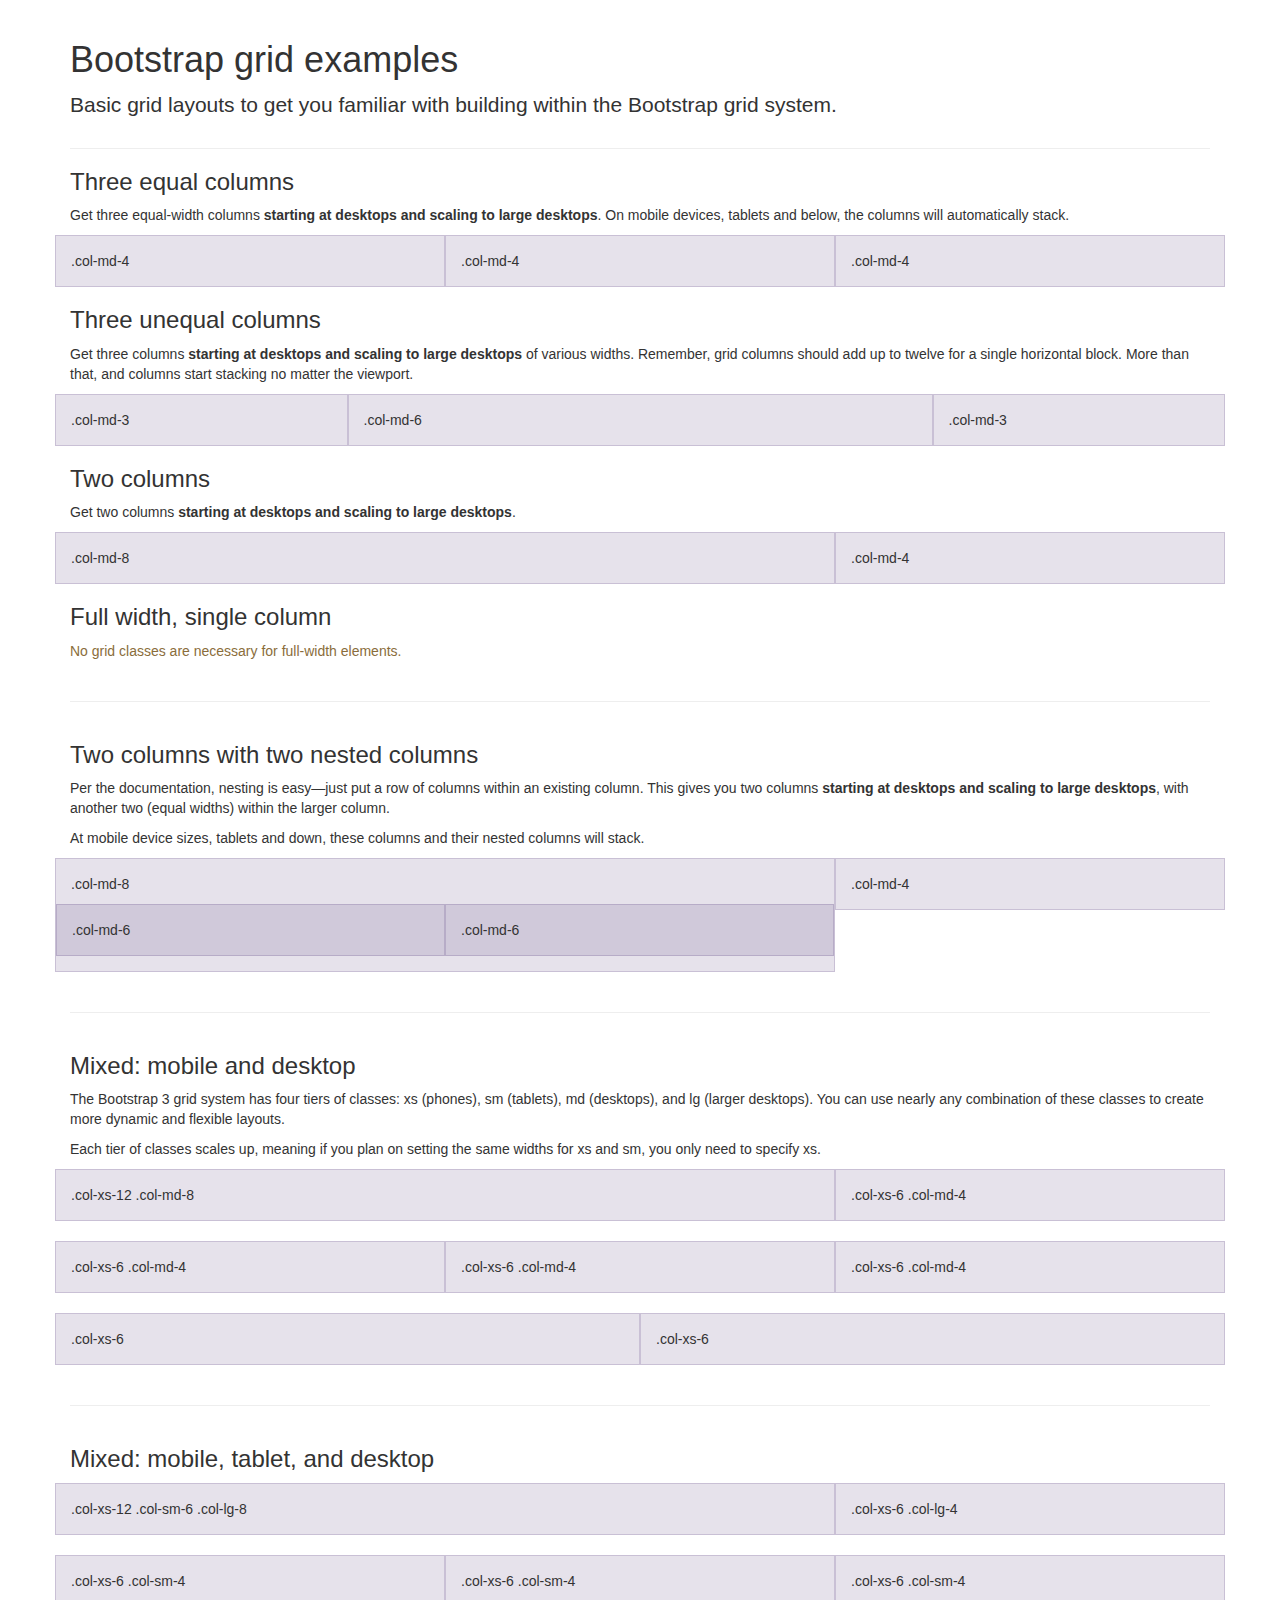
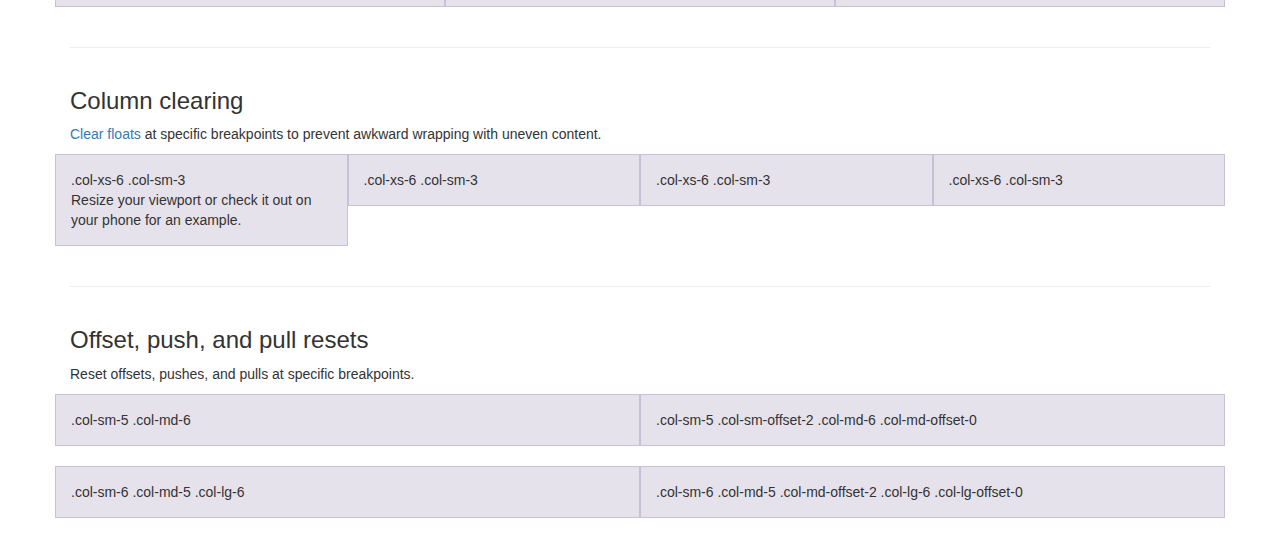
<file: FirstPage/bootstrap-3.3.7/docs/examples/grid/index.html>
<!DOCTYPE html>
<html lang="en">
  <head>
    <meta charset="utf-8">
    <meta http-equiv="X-UA-Compatible" content="IE=edge">
    <meta name="viewport" content="width=device-width, initial-scale=1">
    <!-- The above 3 meta tags *must* come first in the head; any other head content must come *after* these tags -->
    <meta name="description" content="">
    <meta name="author" content="">
    <link rel="icon" href="../../favicon.ico">

    <title>Grid Template for Bootstrap</title>

    <!-- Bootstrap core CSS -->
    <link href="../../dist/css/bootstrap.min.css" rel="stylesheet">

    <!-- IE10 viewport hack for Surface/desktop Windows 8 bug -->
    <link href="../../assets/css/ie10-viewport-bug-workaround.css" rel="stylesheet">

    <!-- Custom styles for this template -->
    <link href="grid.css" rel="stylesheet">

    <!-- Just for debugging purposes. Don't actually copy these 2 lines! -->
    <!--[if lt IE 9]><script src="../../assets/js/ie8-responsive-file-warning.js"></script><![endif]-->
    <script src="../../assets/js/ie-emulation-modes-warning.js"></script>

    <!-- HTML5 shim and Respond.js for IE8 support of HTML5 elements and media queries -->
    <!--[if lt IE 9]>
      <script src="https://oss.maxcdn.com/html5shiv/3.7.3/html5shiv.min.js"></script>
      <script src="https://oss.maxcdn.com/respond/1.4.2/respond.min.js"></script>
    <![endif]-->
  </head>

  <body>
    <div class="container">

      <div class="page-header">
        <h1>Bootstrap grid examples</h1>
        <p class="lead">Basic grid layouts to get you familiar with building within the Bootstrap grid system.</p>
      </div>

      <h3>Three equal columns</h3>
      <p>Get three equal-width columns <strong>starting at desktops and scaling to large desktops</strong>. On mobile devices, tablets and below, the columns will automatically stack.</p>
      <div class="row">
        <div class="col-md-4">.col-md-4</div>
        <div class="col-md-4">.col-md-4</div>
        <div class="col-md-4">.col-md-4</div>
      </div>

      <h3>Three unequal columns</h3>
      <p>Get three columns <strong>starting at desktops and scaling to large desktops</strong> of various widths. Remember, grid columns should add up to twelve for a single horizontal block. More than that, and columns start stacking no matter the viewport.</p>
      <div class="row">
        <div class="col-md-3">.col-md-3</div>
        <div class="col-md-6">.col-md-6</div>
        <div class="col-md-3">.col-md-3</div>
      </div>

      <h3>Two columns</h3>
      <p>Get two columns <strong>starting at desktops and scaling to large desktops</strong>.</p>
      <div class="row">
        <div class="col-md-8">.col-md-8</div>
        <div class="col-md-4">.col-md-4</div>
      </div>

      <h3>Full width, single column</h3>
      <p class="text-warning">No grid classes are necessary for full-width elements.</p>

      <hr>

      <h3>Two columns with two nested columns</h3>
      <p>Per the documentation, nesting is easy—just put a row of columns within an existing column. This gives you two columns <strong>starting at desktops and scaling to large desktops</strong>, with another two (equal widths) within the larger column.</p>
      <p>At mobile device sizes, tablets and down, these columns and their nested columns will stack.</p>
      <div class="row">
        <div class="col-md-8">
          .col-md-8
          <div class="row">
            <div class="col-md-6">.col-md-6</div>
            <div class="col-md-6">.col-md-6</div>
          </div>
        </div>
        <div class="col-md-4">.col-md-4</div>
      </div>

      <hr>

      <h3>Mixed: mobile and desktop</h3>
      <p>The Bootstrap 3 grid system has four tiers of classes: xs (phones), sm (tablets), md (desktops), and lg (larger desktops). You can use nearly any combination of these classes to create more dynamic and flexible layouts.</p>
      <p>Each tier of classes scales up, meaning if you plan on setting the same widths for xs and sm, you only need to specify xs.</p>
      <div class="row">
        <div class="col-xs-12 col-md-8">.col-xs-12 .col-md-8</div>
        <div class="col-xs-6 col-md-4">.col-xs-6 .col-md-4</div>
      </div>
      <div class="row">
        <div class="col-xs-6 col-md-4">.col-xs-6 .col-md-4</div>
        <div class="col-xs-6 col-md-4">.col-xs-6 .col-md-4</div>
        <div class="col-xs-6 col-md-4">.col-xs-6 .col-md-4</div>
      </div>
      <div class="row">
        <div class="col-xs-6">.col-xs-6</div>
        <div class="col-xs-6">.col-xs-6</div>
      </div>

      <hr>

      <h3>Mixed: mobile, tablet, and desktop</h3>
      <p></p>
      <div class="row">
        <div class="col-xs-12 col-sm-6 col-lg-8">.col-xs-12 .col-sm-6 .col-lg-8</div>
        <div class="col-xs-6 col-lg-4">.col-xs-6 .col-lg-4</div>
      </div>
      <div class="row">
        <div class="col-xs-6 col-sm-4">.col-xs-6 .col-sm-4</div>
        <div class="col-xs-6 col-sm-4">.col-xs-6 .col-sm-4</div>
        <div class="col-xs-6 col-sm-4">.col-xs-6 .col-sm-4</div>
      </div>

      <hr>

      <h3>Column clearing</h3>
      <p><a href="http://getbootstrap.com/css/#grid-responsive-resets">Clear floats</a> at specific breakpoints to prevent awkward wrapping with uneven content.</p>
      <div class="row">
        <div class="col-xs-6 col-sm-3">
          .col-xs-6 .col-sm-3
          <br>
          Resize your viewport or check it out on your phone for an example.
        </div>
        <div class="col-xs-6 col-sm-3">.col-xs-6 .col-sm-3</div>

        <!-- Add the extra clearfix for only the required viewport -->
        <div class="clearfix visible-xs"></div>

        <div class="col-xs-6 col-sm-3">.col-xs-6 .col-sm-3</div>
        <div class="col-xs-6 col-sm-3">.col-xs-6 .col-sm-3</div>
      </div>

      <hr>

      <h3>Offset, push, and pull resets</h3>
      <p>Reset offsets, pushes, and pulls at specific breakpoints.</p>
      <div class="row">
        <div class="col-sm-5 col-md-6">.col-sm-5 .col-md-6</div>
        <div class="col-sm-5 col-sm-offset-2 col-md-6 col-md-offset-0">.col-sm-5 .col-sm-offset-2 .col-md-6 .col-md-offset-0</div>
      </div>
      <div class="row">
        <div class="col-sm-6 col-md-5 col-lg-6">.col-sm-6 .col-md-5 .col-lg-6</div>
        <div class="col-sm-6 col-md-5 col-md-offset-2 col-lg-6 col-lg-offset-0">.col-sm-6 .col-md-5 .col-md-offset-2 .col-lg-6 .col-lg-offset-0</div>
      </div>


    </div> <!-- /container -->


    <!-- IE10 viewport hack for Surface/desktop Windows 8 bug -->
    <script src="../../assets/js/ie10-viewport-bug-workaround.js"></script>
  </body>
</html>
</file>
<file: FirstPage/bootstrap-3.3.7/docs/examples/blog/blog.css>
/*
 * Globals
 */

body {
  font-family: Georgia, "Times New Roman", Times, serif;
  color: #555;
}

h1, .h1,
h2, .h2,
h3, .h3,
h4, .h4,
h5, .h5,
h6, .h6 {
  margin-top: 0;
  font-family: "Helvetica Neue", Helvetica, Arial, sans-serif;
  font-weight: normal;
  color: #333;
}


/*
 * Override Bootstrap's default container.
 */

@media (min-width: 1200px) {
  .container {
    width: 970px;
  }
}


/*
 * Masthead for nav
 */

.blog-masthead {
  background-color: #428bca;
  -webkit-box-shadow: inset 0 -2px 5px rgba(0,0,0,.1);
          box-shadow: inset 0 -2px 5px rgba(0,0,0,.1);
}

/* Nav links */
.blog-nav-item {
  position: relative;
  display: inline-block;
  padding: 10px;
  font-weight: 500;
  color: #cdddeb;
}
.blog-nav-item:hover,
.blog-nav-item:focus {
  color: #fff;
  text-decoration: none;
}

/* Active state gets a caret at the bottom */
.blog-nav .active {
  color: #fff;
}
.blog-nav .active:after {
  position: absolute;
  bottom: 0;
  left: 50%;
  width: 0;
  height: 0;
  margin-left: -5px;
  vertical-align: middle;
  content: " ";
  border-right: 5px solid transparent;
  border-bottom: 5px solid;
  border-left: 5px solid transparent;
}


/*
 * Blog name and description
 */

.blog-header {
  padding-top: 20px;
  padding-bottom: 20px;
}
.blog-title {
  margin-top: 30px;
  margin-bottom: 0;
  font-size: 60px;
  font-weight: normal;
}
.blog-description {
  font-size: 20px;
  color: #999;
}


/*
 * Main column and sidebar layout
 */

.blog-main {
  font-size: 18px;
  line-height: 1.5;
}

/* Sidebar modules for boxing content */
.sidebar-module {
  padding: 15px;
  margin: 0 -15px 15px;
}
.sidebar-module-inset {
  padding: 15px;
  background-color: #f5f5f5;
  border-radius: 4px;
}
.sidebar-module-inset p:last-child,
.sidebar-module-inset ul:last-child,
.sidebar-module-inset ol:last-child {
  margin-bottom: 0;
}


/* Pagination */
.pager {
  margin-bottom: 60px;
  text-align: left;
}
.pager > li > a {
  width: 140px;
  padding: 10px 20px;
  text-align: center;
  border-radius: 30px;
}


/*
 * Blog posts
 */

.blog-post {
  margin-bottom: 60px;
}
.blog-post-title {
  margin-bottom: 5px;
  font-size: 40px;
}
.blog-post-meta {
  margin-bottom: 20px;
  color: #999;
}


/*
 * Footer
 */

.blog-footer {
  padding: 40px 0;
  color: #999;
  text-align: center;
  background-color: #f9f9f9;
  border-top: 1px solid #e5e5e5;
}
.blog-footer p:last-child {
  margin-bottom: 0;
}
</file>
<file: FirstPage/bootstrap-3.3.7/docs/examples/carousel/carousel.css>
/* GLOBAL STYLES
-------------------------------------------------- */
/* Padding below the footer and lighter body text */

body {
  padding-bottom: 40px;
  color: #5a5a5a;
}


/* CUSTOMIZE THE NAVBAR
-------------------------------------------------- */

/* Special class on .container surrounding .navbar, used for positioning it into place. */
.navbar-wrapper {
  position: absolute;
  top: 0;
  right: 0;
  left: 0;
  z-index: 20;
}

/* Flip around the padding for proper display in narrow viewports */
.navbar-wrapper > .container {
  padding-right: 0;
  padding-left: 0;
}
.navbar-wrapper .navbar {
  padding-right: 15px;
  padding-left: 15px;
}
.navbar-wrapper .navbar .container {
  width: auto;
}


/* CUSTOMIZE THE CAROUSEL
-------------------------------------------------- */

/* Carousel base class */
.carousel {
  height: 500px;
  margin-bottom: 60px;
}
/* Since positioning the image, we need to help out the caption */
.carousel-caption {
  z-index: 10;
}

/* Declare heights because of positioning of img element */
.carousel .item {
  height: 500px;
  background-color: #777;
}
.carousel-inner > .item > img {
  position: absolute;
  top: 0;
  left: 0;
  min-width: 100%;
  height: 500px;
}


/* MARKETING CONTENT
-------------------------------------------------- */

/* Center align the text within the three columns below the carousel */
.marketing .col-lg-4 {
  margin-bottom: 20px;
  text-align: center;
}
.marketing h2 {
  font-weight: normal;
}
.marketing .col-lg-4 p {
  margin-right: 10px;
  margin-left: 10px;
}


/* Featurettes
------------------------- */

.featurette-divider {
  margin: 80px 0; /* Space out the Bootstrap <hr> more */
}

/* Thin out the marketing headings */
.featurette-heading {
  font-weight: 300;
  line-height: 1;
  letter-spacing: -1px;
}


/* RESPONSIVE CSS
-------------------------------------------------- */

@media (min-width: 768px) {
  /* Navbar positioning foo */
  .navbar-wrapper {
    margin-top: 20px;
  }
  .navbar-wrapper .container {
    padding-right: 15px;
    padding-left: 15px;
  }
  .navbar-wrapper .navbar {
    padding-right: 0;
    padding-left: 0;
  }

  /* The navbar becomes detached from the top, so we round the corners */
  .navbar-wrapper .navbar {
    border-radius: 4px;
  }

  /* Bump up size of carousel content */
  .carousel-caption p {
    margin-bottom: 20px;
    font-size: 21px;
    line-height: 1.4;
  }

  .featurette-heading {
    font-size: 50px;
  }
}

@media (min-width: 992px) {
  .featurette-heading {
    margin-top: 120px;
  }
}
</file>
<file: FirstPage/bootstrap-3.3.7/docs/examples/cover/cover.css>
/*
 * Globals
 */

/* Links */
a,
a:focus,
a:hover {
  color: #fff;
}

/* Custom default button */
.btn-default,
.btn-default:hover,
.btn-default:focus {
  color: #333;
  text-shadow: none; /* Prevent inheritance from `body` */
  background-color: #fff;
  border: 1px solid #fff;
}


/*
 * Base structure
 */

html,
body {
  height: 100%;
  background-color: #333;
}
body {
  color: #fff;
  text-align: center;
  text-shadow: 0 1px 3px rgba(0,0,0,.5);
}

/* Extra markup and styles for table-esque vertical and horizontal centering */
.site-wrapper {
  display: table;
  width: 100%;
  height: 100%; /* For at least Firefox */
  min-height: 100%;
  -webkit-box-shadow: inset 0 0 100px rgba(0,0,0,.5);
          box-shadow: inset 0 0 100px rgba(0,0,0,.5);
}
.site-wrapper-inner {
  display: table-cell;
  vertical-align: top;
}
.cover-container {
  margin-right: auto;
  margin-left: auto;
}

/* Padding for spacing */
.inner {
  padding: 30px;
}


/*
 * Header
 */
.masthead-brand {
  margin-top: 10px;
  margin-bottom: 10px;
}

.masthead-nav > li {
  display: inline-block;
}
.masthead-nav > li + li {
  margin-left: 20px;
}
.masthead-nav > li > a {
  padding-right: 0;
  padding-left: 0;
  font-size: 16px;
  font-weight: bold;
  color: #fff; /* IE8 proofing */
  color: rgba(255,255,255,.75);
  border-bottom: 2px solid transparent;
}
.masthead-nav > li > a:hover,
.masthead-nav > li > a:focus {
  background-color: transparent;
  border-bottom-color: #a9a9a9;
  border-bottom-color: rgba(255,255,255,.25);
}
.masthead-nav > .active > a,
.masthead-nav > .active > a:hover,
.masthead-nav > .active > a:focus {
  color: #fff;
  border-bottom-color: #fff;
}

@media (min-width: 768px) {
  .masthead-brand {
    float: left;
  }
  .masthead-nav {
    float: right;
  }
}


/*
 * Cover
 */

.cover {
  padding: 0 20px;
}
.cover .btn-lg {
  padding: 10px 20px;
  font-weight: bold;
}


/*
 * Footer
 */

.mastfoot {
  color: #999; /* IE8 proofing */
  color: rgba(255,255,255,.5);
}


/*
 * Affix and center
 */

@media (min-width: 768px) {
  /* Pull out the header and footer */
  .masthead {
    position: fixed;
    top: 0;
  }
  .mastfoot {
    position: fixed;
    bottom: 0;
  }
  /* Start the vertical centering */
  .site-wrapper-inner {
    vertical-align: middle;
  }
  /* Handle the widths */
  .masthead,
  .mastfoot,
  .cover-container {
    width: 100%; /* Must be percentage or pixels for horizontal alignment */
  }
}

@media (min-width: 992px) {
  .masthead,
  .mastfoot,
  .cover-container {
    width: 700px;
  }
}
</file>
<file: FirstPage/bootstrap-3.3.7/docs/examples/dashboard/dashboard.css>
/*
 * Base structure
 */

/* Move down content because we have a fixed navbar that is 50px tall */
body {
  padding-top: 50px;
}


/*
 * Global add-ons
 */

.sub-header {
  padding-bottom: 10px;
  border-bottom: 1px solid #eee;
}

/*
 * Top navigation
 * Hide default border to remove 1px line.
 */
.navbar-fixed-top {
  border: 0;
}

/*
 * Sidebar
 */

/* Hide for mobile, show later */
.sidebar {
  display: none;
}
@media (min-width: 768px) {
  .sidebar {
    position: fixed;
    top: 51px;
    bottom: 0;
    left: 0;
    z-index: 1000;
    display: block;
    padding: 20px;
    overflow-x: hidden;
    overflow-y: auto; /* Scrollable contents if viewport is shorter than content. */
    background-color: #f5f5f5;
    border-right: 1px solid #eee;
  }
}

/* Sidebar navigation */
.nav-sidebar {
  margin-right: -21px; /* 20px padding + 1px border */
  margin-bottom: 20px;
  margin-left: -20px;
}
.nav-sidebar > li > a {
  padding-right: 20px;
  padding-left: 20px;
}
.nav-sidebar > .active > a,
.nav-sidebar > .active > a:hover,
.nav-sidebar > .active > a:focus {
  color: #fff;
  background-color: #428bca;
}


/*
 * Main content
 */

.main {
  padding: 20px;
}
@media (min-width: 768px) {
  .main {
    padding-right: 40px;
    padding-left: 40px;
  }
}
.main .page-header {
  margin-top: 0;
}


/*
 * Placeholder dashboard ideas
 */

.placeholders {
  margin-bottom: 30px;
  text-align: center;
}
.placeholders h4 {
  margin-bottom: 0;
}
.placeholder {
  margin-bottom: 20px;
}
.placeholder img {
  display: inline-block;
  border-radius: 50%;
}
</file>
<file: FirstPage/bootstrap-3.3.7/docs/examples/grid/grid.css>
h4 {
  margin-top: 25px;
}
.row {
  margin-bottom: 20px;
}
.row .row {
  margin-top: 10px;
  margin-bottom: 0;
}
[class*="col-"] {
  padding-top: 15px;
  padding-bottom: 15px;
  background-color: #eee;
  background-color: rgba(86,61,124,.15);
  border: 1px solid #ddd;
  border: 1px solid rgba(86,61,124,.2);
}

hr {
  margin-top: 40px;
  margin-bottom: 40px;
}
</file>
<file: FirstPage/bootstrap-3.3.7/js/tests/vendor/qunit.css>
/*!
 * QUnit 1.22.0
 * https://qunitjs.com/
 *
 * Copyright jQuery Foundation and other contributors
 * Released under the MIT license
 * https://jquery.org/license
 *
 * Date: 2016-02-23T15:57Z
 */

/** Font Family and Sizes */

#qunit-tests, #qunit-header, #qunit-banner, #qunit-testrunner-toolbar, #qunit-filteredTest, #qunit-userAgent, #qunit-testresult {
	font-family: "Helvetica Neue Light", "HelveticaNeue-Light", "Helvetica Neue", Calibri, Helvetica, Arial, sans-serif;
}

#qunit-testrunner-toolbar, #qunit-filteredTest, #qunit-userAgent, #qunit-testresult, #qunit-tests li { font-size: small; }
#qunit-tests { font-size: smaller; }


/** Resets */

#qunit-tests, #qunit-header, #qunit-banner, #qunit-filteredTest, #qunit-userAgent, #qunit-testresult, #qunit-modulefilter {
	margin: 0;
	padding: 0;
}


/** Header */

#qunit-header {
	padding: 0.5em 0 0.5em 1em;

	color: #8699A4;
	background-color: #0D3349;

	font-size: 1.5em;
	line-height: 1em;
	font-weight: 400;

	border-radius: 5px 5px 0 0;
}

#qunit-header a {
	text-decoration: none;
	color: #C2CCD1;
}

#qunit-header a:hover,
#qunit-header a:focus {
	color: #FFF;
}

#qunit-testrunner-toolbar label {
	display: inline-block;
	padding: 0 0.5em 0 0.1em;
}

#qunit-banner {
	height: 5px;
}

#qunit-testrunner-toolbar {
	padding: 0.5em 1em 0.5em 1em;
	color: #5E740B;
	background-color: #EEE;
	overflow: hidden;
}

#qunit-filteredTest {
	padding: 0.5em 1em 0.5em 1em;
	background-color: #F4FF77;
	color: #366097;
}

#qunit-userAgent {
	padding: 0.5em 1em 0.5em 1em;
	background-color: #2B81AF;
	color: #FFF;
	text-shadow: rgba(0, 0, 0, 0.5) 2px 2px 1px;
}

#qunit-modulefilter-container {
	float: right;
	padding: 0.2em;
}

.qunit-url-config {
	display: inline-block;
	padding: 0.1em;
}

.qunit-filter {
	display: block;
	float: right;
	margin-left: 1em;
}

/** Tests: Pass/Fail */

#qunit-tests {
	list-style-position: inside;
}

#qunit-tests li {
	padding: 0.4em 1em 0.4em 1em;
	border-bottom: 1px solid #FFF;
	list-style-position: inside;
}

#qunit-tests > li {
	display: none;
}

#qunit-tests li.running,
#qunit-tests li.pass,
#qunit-tests li.fail,
#qunit-tests li.skipped {
	display: list-item;
}

#qunit-tests.hidepass {
	position: relative;
}

#qunit-tests.hidepass li.running,
#qunit-tests.hidepass li.pass {
	visibility: hidden;
	position: absolute;
	width:   0;
	height:  0;
	padding: 0;
	border:  0;
	margin:  0;
}

#qunit-tests li strong {
	cursor: pointer;
}

#qunit-tests li.skipped strong {
	cursor: default;
}

#qunit-tests li a {
	padding: 0.5em;
	color: #C2CCD1;
	text-decoration: none;
}

#qunit-tests li p a {
	padding: 0.25em;
	color: #6B6464;
}
#qunit-tests li a:hover,
#qunit-tests li a:focus {
	color: #000;
}

#qunit-tests li .runtime {
	float: right;
	font-size: smaller;
}

.qunit-assert-list {
	margin-top: 0.5em;
	padding: 0.5em;

	background-color: #FFF;

	border-radius: 5px;
}

.qunit-source {
	margin: 0.6em 0 0.3em;
}

.qunit-collapsed {
	display: none;
}

#qunit-tests table {
	border-collapse: collapse;
	margin-top: 0.2em;
}

#qunit-tests th {
	text-align: right;
	vertical-align: top;
	padding: 0 0.5em 0 0;
}

#qunit-tests td {
	vertical-align: top;
}

#qunit-tests pre {
	margin: 0;
	white-space: pre-wrap;
	word-wrap: break-word;
}

#qunit-tests del {
	background-color: #E0F2BE;
	color: #374E0C;
	text-decoration: none;
}

#qunit-tests ins {
	background-color: #FFCACA;
	color: #500;
	text-decoration: none;
}

/*** Test Counts */

#qunit-tests b.counts                       { color: #000; }
#qunit-tests b.passed                       { color: #5E740B; }
#qunit-tests b.failed                       { color: #710909; }

#qunit-tests li li {
	padding: 5px;
	background-color: #FFF;
	border-bottom: none;
	list-style-position: inside;
}

/*** Passing Styles */

#qunit-tests li li.pass {
	color: #3C510C;
	background-color: #FFF;
	border-left: 10px solid #C6E746;
}

#qunit-tests .pass                          { color: #528CE0; background-color: #D2E0E6; }
#qunit-tests .pass .test-name               { color: #366097; }

#qunit-tests .pass .test-actual,
#qunit-tests .pass .test-expected           { color: #999; }

#qunit-banner.qunit-pass                    { background-color: #C6E746; }

/*** Failing Styles */

#qunit-tests li li.fail {
	color: #710909;
	background-color: #FFF;
	border-left: 10px solid #EE5757;
	white-space: pre;
}

#qunit-tests > li:last-child {
	border-radius: 0 0 5px 5px;
}

#qunit-tests .fail                          { color: #000; background-color: #EE5757; }
#qunit-tests .fail .test-name,
#qunit-tests .fail .module-name             { color: #000; }

#qunit-tests .fail .test-actual             { color: #EE5757; }
#qunit-tests .fail .test-expected           { color: #008000; }

#qunit-banner.qunit-fail                    { background-color: #EE5757; }

/*** Skipped tests */

#qunit-tests .skipped {
	background-color: #EBECE9;
}

#qunit-tests .qunit-skipped-label {
	background-color: #F4FF77;
	display: inline-block;
	font-style: normal;
	color: #366097;
	line-height: 1.8em;
	padding: 0 0.5em;
	margin: -0.4em 0.4em -0.4em 0;
}

/** Result */

#qunit-testresult {
	padding: 0.5em 1em 0.5em 1em;

	color: #2B81AF;
	background-color: #D2E0E6;

	border-bottom: 1px solid #FFF;
}
#qunit-testresult .module-name {
	font-weight: 700;
}

/** Fixture */

#qunit-fixture {
	position: absolute;
	top: -10000px;
	left: -10000px;
	width: 1000px;
	height: 1000px;
}
</file>
<file: FirstPage/bootstrap-3.3.7/docs/assets/css/ie10-viewport-bug-workaround.css>
/*!
 * IE10 viewport hack for Surface/desktop Windows 8 bug
 * Copyright 2014-2015 Twitter, Inc.
 * Licensed under MIT (https://github.com/twbs/bootstrap/blob/master/LICENSE)
 */

/*
 * See the Getting Started docs for more information:
 * http://getbootstrap.com/getting-started/#support-ie10-width
 */
@-ms-viewport     { width: device-width; }
@-o-viewport      { width: device-width; }
@viewport         { width: device-width; }
</file>
